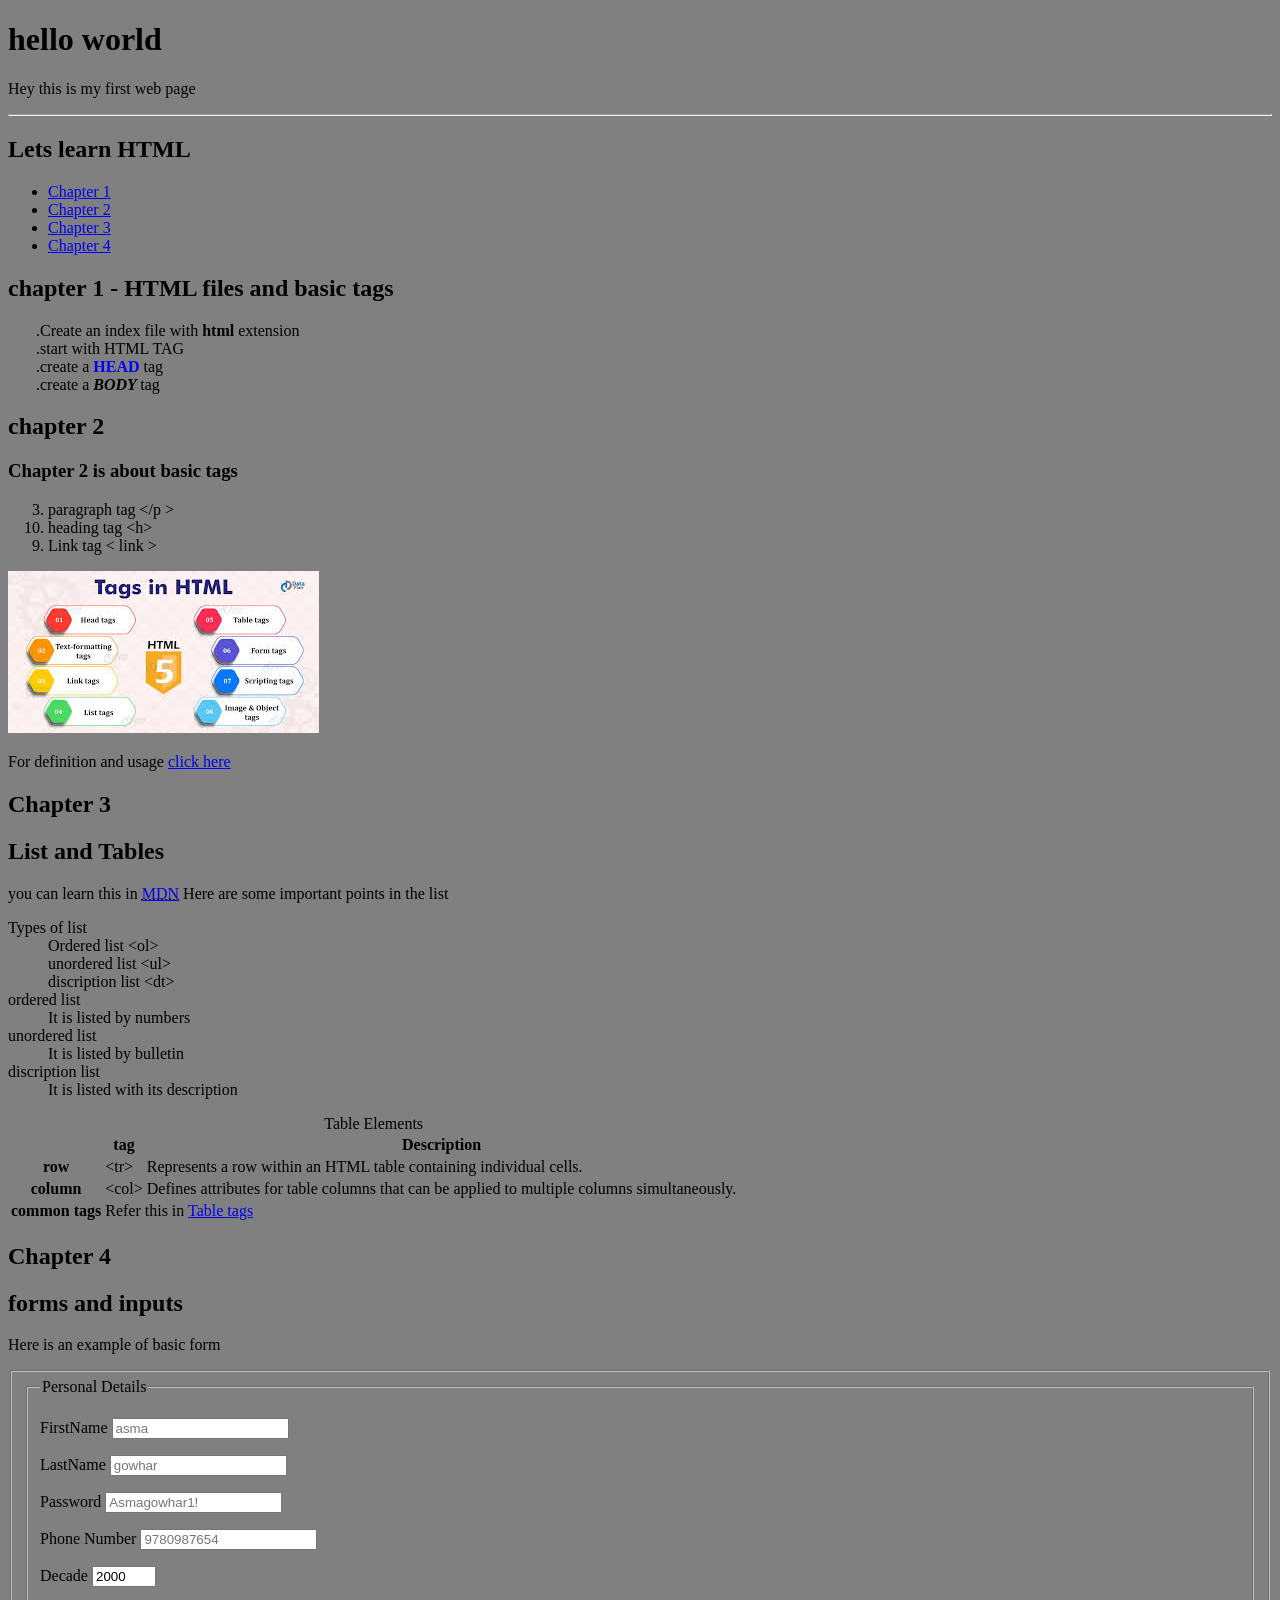
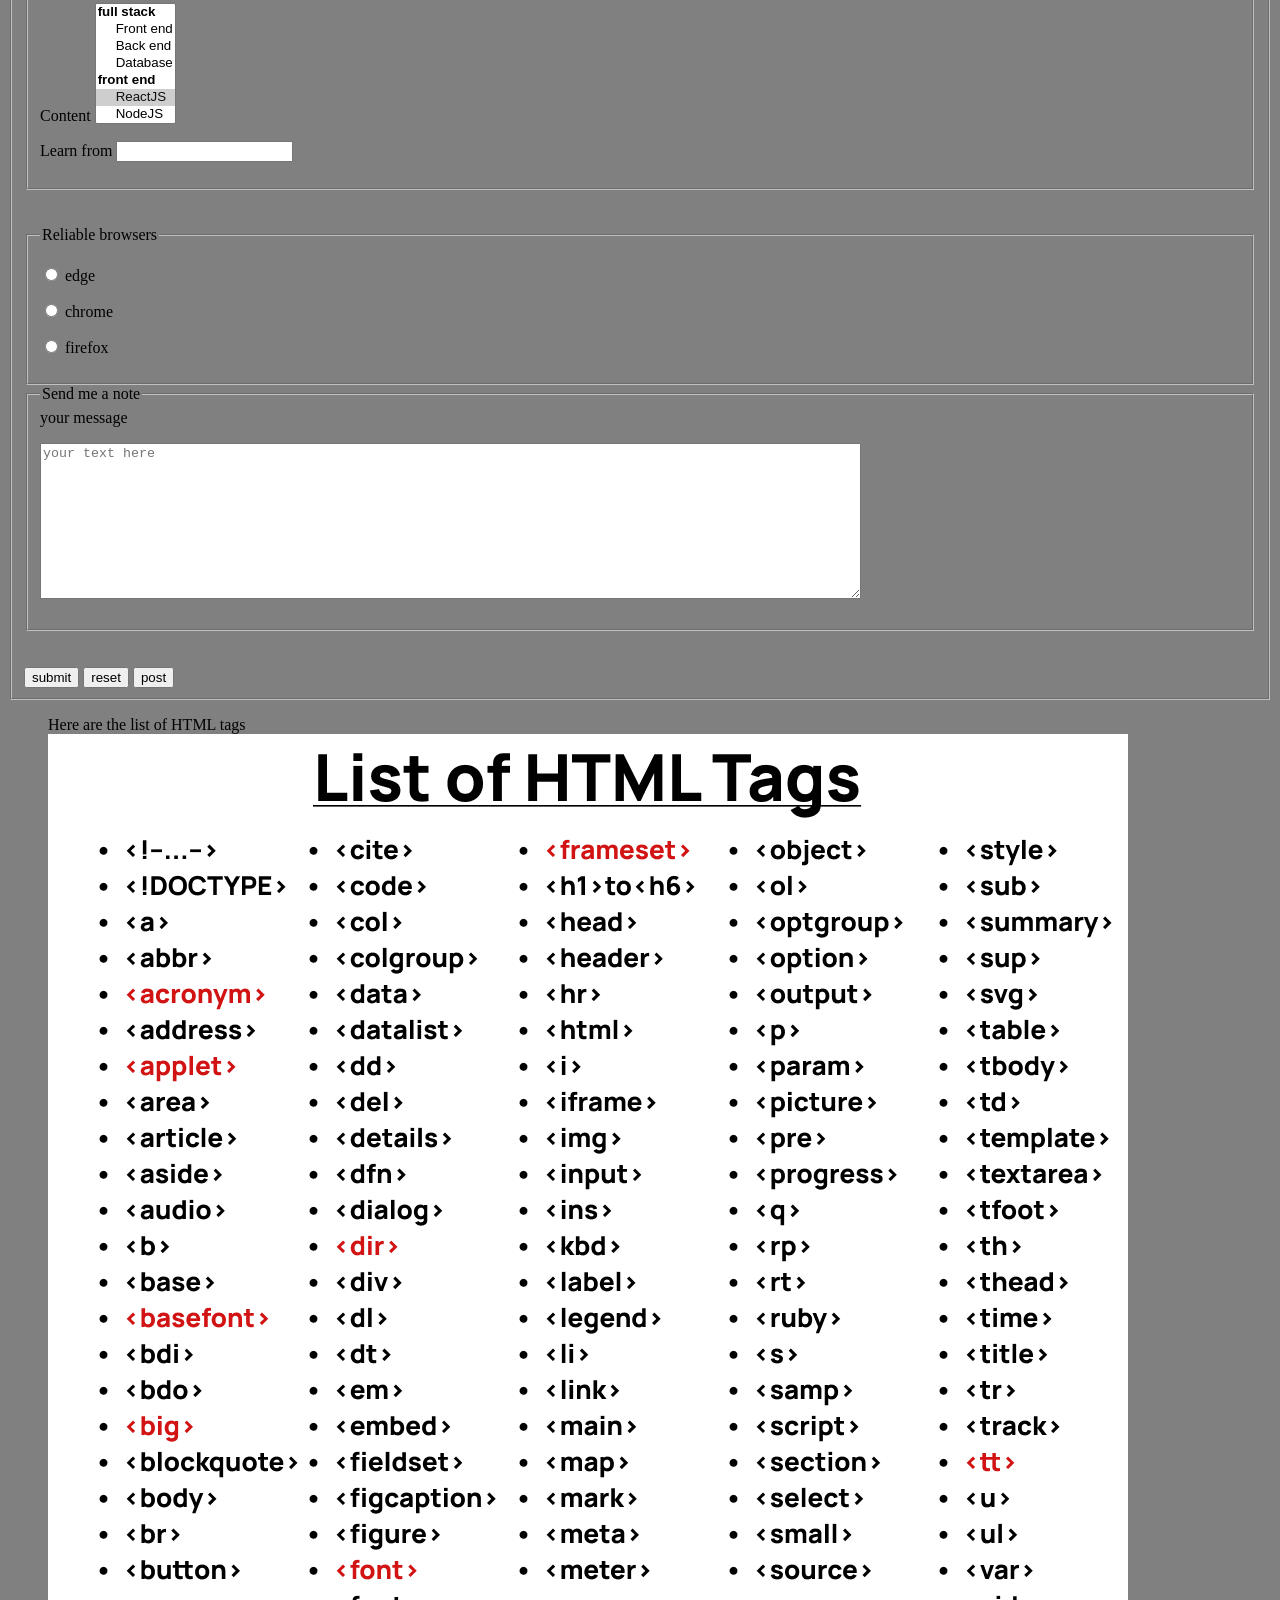
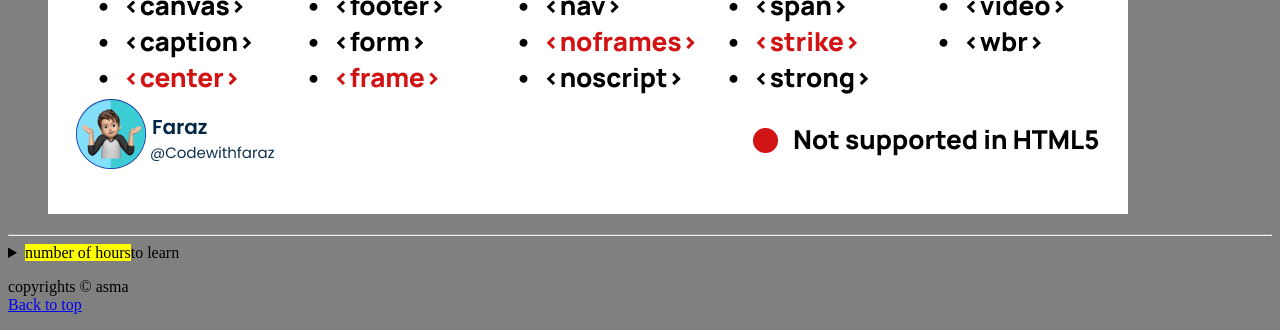
<file: index.html>
<!DOCTYPE html>
<html lang="en">
    <head> 
        <meta charset="UTF-8">
        <meta name="author"  content="asmas">
        <meta name="description" content="subsribe to this">
        <title> My Webpage</title>
        <link rel="icon" href="logo.png" type="image/png">
        <link rel="stylesheet" href="main.css" type="text/css">
    </head>
    <body >
        <header><!--semantic element to make code understand and beauty format for others-->
            <h1>hello world</h1> 
             <p> Hey this is my first web page </p> <hr>    
             <h2>Lets learn HTML</h2> 
                 <nav> <!--navigation to navigate within the page on clicking the link-->
                    <ul>
                         <li><a href="#ch1">Chapter 1</a></li>
                         <li><a href="#ch2">Chapter 2</a></li>
                         <li><a href="#ch3">Chapter 3</a></li>
                         <li><a href="#ch4">Chapter 4</a></li>
                     </ul>
                </nav>
         </header>
        <main>
             <section id="ch1">
                 <h2> chapter 1 - HTML files and basic tags</h2> 
                    <p> 
                       &nbsp;&nbsp;&nbsp;&nbsp;&nbsp;&nbsp; .Create an index file with <strong>html</strong> extension<br> 
                        &nbsp;&nbsp;&nbsp;&nbsp;&nbsp;&nbsp; .start with HTML TAG<br>
                        &nbsp;&nbsp;&nbsp;&nbsp;&nbsp;&nbsp; .create a <span style="color: blue"> <strong> HEAD </strong> </span> tag <br> 
                        &nbsp;&nbsp;&nbsp;&nbsp;&nbsp;&nbsp; .create a <em><strong> BODY </strong></em>  tag 
                    </p>    
             </section>
             <section id="ch2">
                  <h2> chapter 2</h2> 
                 <h3>Chapter 2 is about basic tags</h3>
       
                    <ol start="3" reversed><!--listed from 3 in reverse order this can be performed only in ol not in ul-->
                        <li>paragraph tag &lt;/p &gt;</li>
                         <li value="10">heading tag &lt;h&gt;</li> 
                         <li>Link tag &lt; link &gt;</li> 
                     </ol> 
                     <img src="images/tags.jpg" alt="Basic HTML TAGS" width="311" height="162" loading="lazy"><!--lazy loading must be given because only when scrolling 
                      a webpage the image must be loaded if loading not given then the page tries to load all the images initially which leads to 
                      slowness of the website-->
                     <p>For definition and usage <a href="abouttags.html">click here</a></p>
                     <!--this is comment line-->  
              </section>
            <article id="ch3">
                <h2>Chapter 3</h2>
                <section>
                <h2> List and Tables</h2> 
                <!--a reference of link so that it will direct to different webpage that is hosted on internet-->
                <p> you can learn this in <abbr title="Mozilla Developer Network"><a href="https://developer.mozilla.org">MDN</a></abbr><!--while placing the cursor in MDN the abbreviation is shown thats the use of abbr tag-->
                Here are some important points in the list
            </p> 
              
                 <!--discription list(dl),discription term(dt),description definition(dd)-->
                 <dl> 
                     <dt>Types of list </dt>
                     <dd>Ordered list &lt;ol&gt;</dd>
                     <dd>unordered list &lt;ul&gt;</dd>
                     <dd>discription list &lt;dt&gt;</dd>
                     <dt>ordered list</dt>
                     <dd>It is listed by numbers</dd>
                     <dt>unordered list</dt>
                     <dd>It is listed by bulletin</dd>
                     <dt>discription list</dt>
                     <dd>It is listed with its description</dd>
                </dl>
             </section>
                <table>
                    <caption>Table Elements</caption>
                    <thead>
                        <tr>
                            <th>&nbsp;</th>
                            <th scope="col">tag</th>
                            <th scope="col">Description</th>
                        </tr>
                    </thead>
                    <tbody>
                        <tr>
                             <th scope="row">row</th>
                             <td> &lt;tr&gt; </td>
                             <td>Represents a row within an HTML table containing individual cells.</td>
                        </tr>
                        <tr>
                            <th scope="row">column</th>
                            <td> &lt;col&gt; </td>
                            <td>Defines attributes for table columns that can be applied to multiple columns simultaneously.</td>
                       </tr>
                    </tbody>
                    <tfoot>
                    <tr>
                        <th scope="row">common tags</th>
                        <td colspan="2"> Refer this in <a href="https://www.w3schools.com/Tags/tag_table.asp">Table tags</a> </td>
                       </tr>
                    </tfoot>
                </table> 
            </article>
            <article id="ch4">
                <h2>Chapter 4</h2>
                <h2>forms and inputs</h2>
                <p>Here is an example of basic form </p>
                <!--below are a method where the inputs are entered-->
                <form action="https://httpbin.org/get" method="get">
                <fieldset><!--a semantic for forms also this element is used to construct a form structure-->
                 <fieldset>
                    <legend>Personal Details</legend><!--this element is used to gove title for a form-->
                    <p>
                         <label for="FirstName">FirstName</label>
                         <input type="text" name="FirstName" id="FirstName" placeholder="asma" autocomplete="on" required>
                    </p>
                     <p>
                         <label for="LastName">LastName</label>
                         <input type="text" name="LastName" id="LastName" placeholder="gowhar" autocomplete="on" required>
                    </p>
                    <p>
                        <label for="pwd">Password</label>
                        <input type="password" name="pwd" id="pwd" placeholder="Asmagowhar1!" required>
                    </p>
                    <p>
                        <label for="phone">Phone Number</label>
                        <input type="tel" name="phone" id="phone" placeholder="9780987654" required pattern="[0-9]{3}[0-9]{3}[0-9]{4}">
                    </p>
                    <p>
                        <label for="dec">Decade</label>
                        <input type="number" name="dec" id="dec" min="1990" max="2025" step="10" value="2000"><!--when increasing
                        and decresing the decade input in output window it should decrease/increase the years by 10 thats why
                        the step attribute used. by using value attribute the deacde is set to 2000 by default-->
                    </p>
                     <p><!--below are a method where inputs are selected from options-->
                        <label for="content">Content</label>
                        <select name="content" id="content" multiple size="7"><!--multiple attribute used for choosing multiple options
                            and size is the number of options displayed while choosing here 7 options are displayed-->
                            <optgroup label="full stack">
                                 <option value="front end">Front end</option>
                                 <option value="Back end">Back end</option>
                                 <option value="Database">Database</option>
                            </optgroup>
                            <optgroup label="front end">
                                 <option value="React" selected>ReactJS</option><!--selected attribute is used bcz by default 
                                 this reactJS option is selected-->
                                 <option value="Node">NodeJS</option>
                            </optgroup>
                            <optgroup label="backend">
                                <option value="Java">Java</option>
                                <option value="PHP">PHP</option>
                            </optgroup>
                        </select>
                    </p>
                    <p><!--below are method where inputs are entered from the given options-->
                        <label for="learn">Learn from</label>
                        <input type="text" name="learn" id="learn" list="website-list">
                        <datalist id="website-list">
                            <option value="w3c">
                            <option value="MDN" selected>
                            <option value="Geeks For Geeks"> 
                        </datalist>
                    </p>
                 </fieldset>
                <br><br>
                  <fieldset>
                    <legend>Reliable browsers</legend>
                    <p>
                        <input type="radio" name="browsers" id="edge" value="edge"><!--radio button type used to choose any 1 option
                        if you want to choose more than 1 option then use checkbox-->
                        <label for="edge">edge</label>
                    </p>
                    <p>                        
                        <input type="radio" name="browsers" id="chrome" value="chrome">
                        <label for="chrome">chrome</label>
                    </p>
                    <p>                        
                        <input type="radio" name="browsers" id="firefox" value="firefox">
                        <label for="firefox">firefox</label>
                    </p>
                  </fieldset>
                  <fieldset>
                    <legend>Send me a note</legend>                   
                     <label for="message">your message</label>
                    <p>
                        <textarea name="message" id="message" placeholder="your text here" rows="10" cols="100"></textarea>
                    </p>
                  </fieldset>
                  <br><br>
                  <button type="submit">submit</button>
                  <button type="reset">reset</button>
                  <button type="submit" formaction="https://httpbin.org/post" formmethod="post">post</button><!--insted of using 
                  get method (see in form tag declaration)post can be used to avoid clumsy storage of data in get method-->
                </fieldset>
                </form>
            </article>
             <figure><!--the contents of this tag is displayed after some space-->
                 <figcaption>Here are the list of HTML tags</figcaption>
                  <img src="images/list_of_tags.png" alt="list of tags" width="1080" height="1080" loading="lazy">
             </figure>
                 <hr> 
             <aside>
                <details>
                    <summary><mark>number of hours</mark>to learn</summary>
                    <p><time datetime="PT8H">8 hours</time></p>

                </details>
             </aside>
         </main>
         <footer>
              <p>
                copyrights &copy; asma<br>
                <a href="#">Back to top</a><!--only # is enough to reach the top of the page-->
             </p>
        </footer>
    </body>
       

</html>
</file>
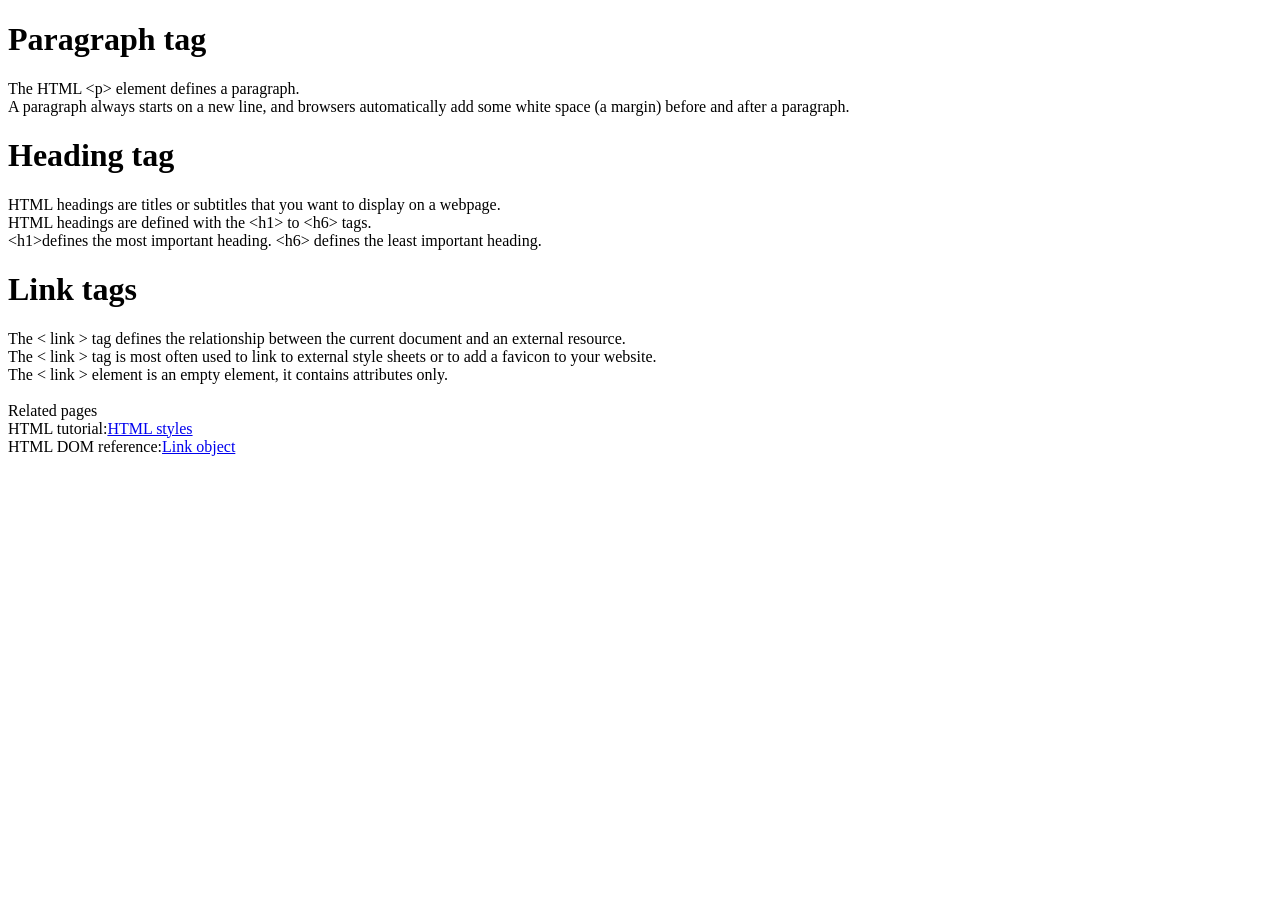
<file: abouttags.html>
<!DOCTYPE html>
<html lang="en">
    <head>
        <meta charset="UTF-8">
        <title>HTML tags</title>
    </head>
    <body>
        <h1>Paragraph tag</h1>
        <p>The HTML &lt;p&gt; element defines a paragraph.<br>A paragraph always starts on a new line, and browsers automatically add some white space (a margin) before and after a paragraph.</p>
        <h1>Heading tag</h1>
        <p>HTML headings are titles or subtitles that you want to display on a webpage.<br>HTML headings are defined with the &lt;h1&gt; to &lt;h6&gt; tags.<br>&lt;h1&gt;defines the most important heading. &lt;h6&gt; defines the least important heading.</p>
        <h1>Link tags</h1>
        <p>The  &lt; link &gt; tag defines the relationship between the current document and an external resource.<br>The  &lt; link &gt; tag is most often used to link to external style sheets or to add a favicon to your website.<br>The  &lt; link &gt; element is an empty element, it contains attributes only.<br>
            <br>
            Related pages<br>
            HTML tutorial:<a href="https://www.w3schools.com/html/html_css.asp">HTML styles</a><br>
            HTML DOM reference:<a href="https://www.w3schools.com/jsref/dom_obj_link.asp">Link object</a>
        </p>
    </body>
</html>
</file>
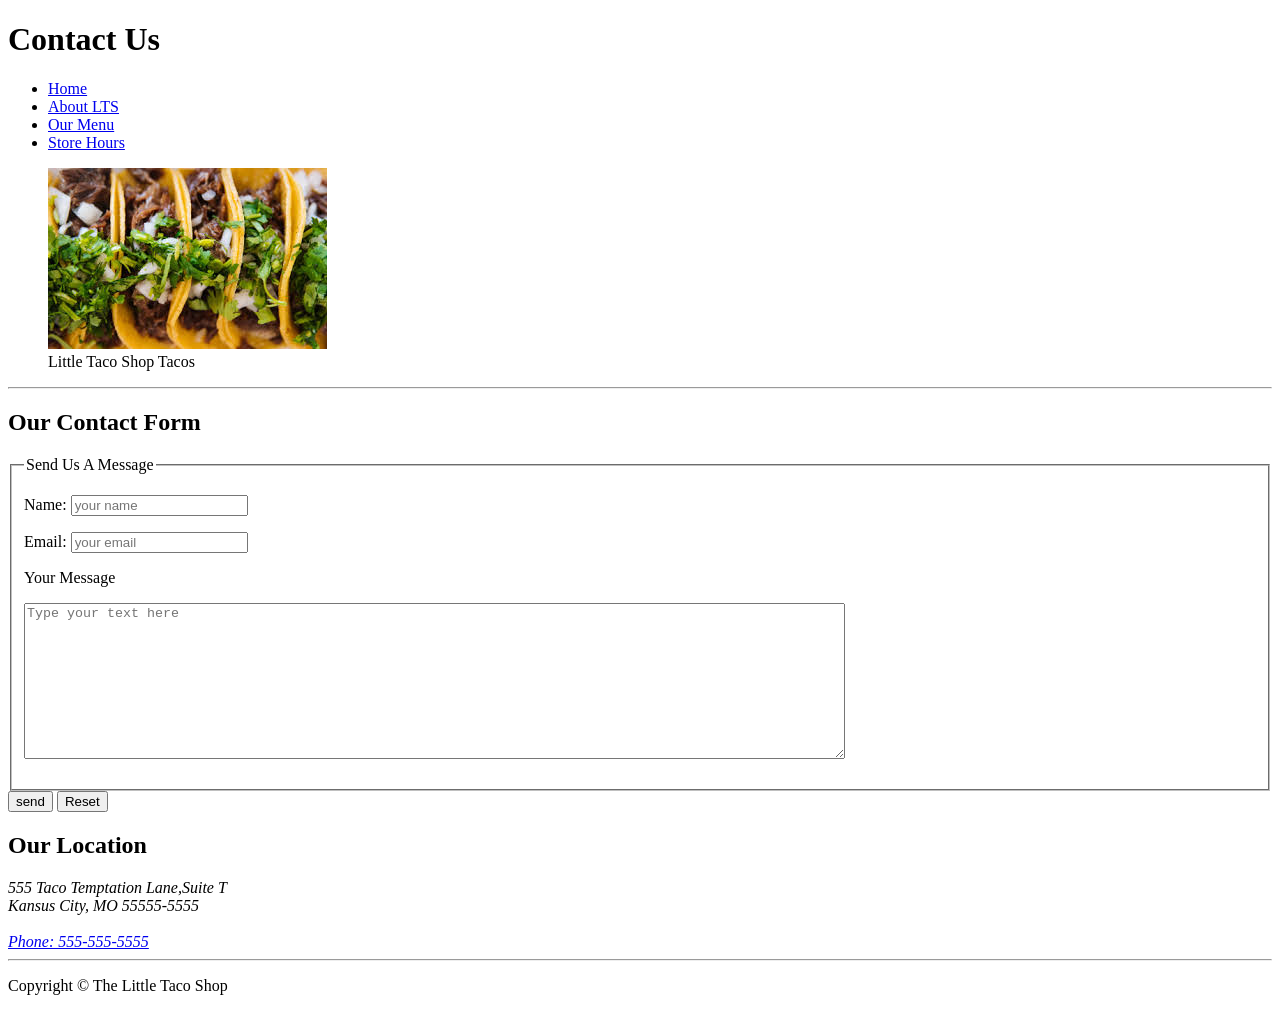
<file: contact_us.html>
<!DOCTYPE html>
<html lang="en">
    <head>
        <meta charset="UTF-8">
        <meta name="author" content="asmas">
        <title>Contact Page</title>
        <link rel="icon" href="html logo.png" type="image">
    </head>
    <body>
        <header>
            <h1>Contact Us</h1>
            <nav>
                <ul>
                    <li><a href="project1.html">Home</a></li>
                    <li><a href="project1.html">About LTS</a></li>
                    <li><a href="project1.html">Our Menu</a></li>
                    <li><a href="store_hours.html">Store Hours</a></li>
                </ul>
            </nav>
            <figure>
                <img src="images/taco_shop_tacos.jpg" alt="Little Taco Shop Tacos" width="279" height="181" loading="lazy">
                <figcaption>Little Taco Shop Tacos</figcaption>
            </figure>                     
        </header>
        <hr>
        <main>
            <h2>Our Contact Form</h2>
            <form >
                <fieldset>
                    <legend>Send Us A Message</legend>
                   <p>
                        <label for="name">Name:</label>
                        <input type="text" name="name" id="name" placeholder="your name">
                    </p>
                    <p>
                        <label for="email">Email:</label>
                        <input type="email" name="email" id="email" placeholder="your email">
                    </p>
                    <label for="given_message">Your Message</label>
                    <p>
                        <textarea name="given_message" id="given_message" placeholder="Type your text here" rows="10" cols="100"></textarea>
                    </p>
                </fieldset>
                <button type="submit" formaction="https://httpbin.org/post" formmethod="post">send</button>
                <button type="reset">Reset</button>
            </form>         
        </main>
        <footer>
            <h2>Our Location</h2>
            <address>555 Taco Temptation Lane,Suite T <br> Kansus City, MO 55555-5555 <br><br> <a href="tel:555-555-5555">Phone: 555-555-5555</a></address>
            <hr>
            <p>Copyright &copy; The Little Taco Shop</p>
        </footer>
    </body>
</html>
</file>
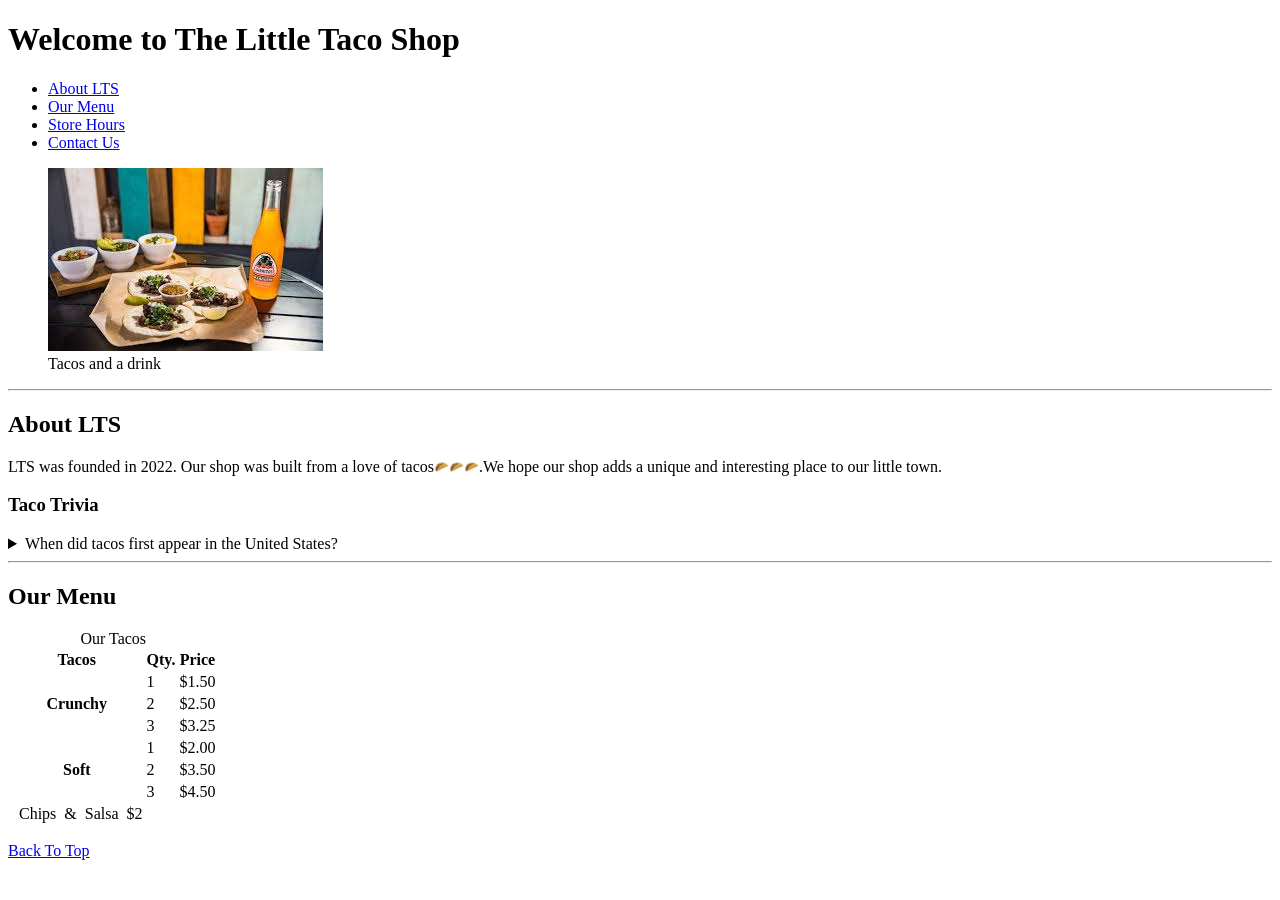
<file: project1.html>
<!DOCTYPE html>
<html lang="en">
    <head>
        <meta charset="UTF-8">
        <meta name="author" content="asmas">
        <title>Taco shop</title>
        <link rel="icon" href="html logo.png" type="image.png">
    </head>
    <body>
        <header>
            <h1>Welcome to The Little Taco Shop</h1>
            <nav>
                <ul>
                    <li><a href="#about LTS">About LTS</a></li>
                    <li><a href="#our menu">Our Menu</a></li>
                    <li><a href="store_hours.html">Store Hours</a></li>
                    <li><a href="contact_us.html">Contact Us</a></li>
                </ul>
            </nav>
               <figure>
                <img src="images/tacos.jpg" alt="Tacos and a drink" width="275" height="183" loading="lazy">
                <figcaption>Tacos and a drink</figcaption>
            </figure> 
             <hr>
        </header>
        <main>
            <article>
                <section id="about LTS">
                    <h2>About LTS</h2>
                    <p>
                        LTS was founded in 2022. Our shop was built from a love of tacos<img src="images/1 taco.jpg" width="15"  
                        height="10"><img src="images/1 taco.jpg" width="15" height="10"><img src="images/1 taco.jpg" width="15" height="10">.We hope our shop adds a unique and interesting place to our little town.
                    </p>
                    <h3>Taco Trivia</h3>
                    <aside>
                        <details>
                            <summary>When did tacos first appear in the United States?</summary>
                            <p>Jeffrey M.Pilcher, taco historian and professor of history at the university oh Minnesota, says the earliest mention of tacos in the United States are in a newspaper from 1905.(Source:<a href="https://www.smithsonianmag.com/arts-culture/where-did-the-taco-come-from-81228162/">Smithsonian Magazine.</a> )</p>
                        </details>
                    </aside>
                </section>
            <hr>
                <section id="our menu">
                    <h2>Our Menu</h2>
                    <table>
                        <thead>
                            <caption>Our Tacos</caption>
                            <tr>
                                <th scope="col">Tacos</th>
                                <th scope="col">Qty.</th>
                                <th scope="col">Price</th>
                            </tr>
                        </thead>
                        <tbody>
                            <tr>
                                <th scope="row" rowspan="3">Crunchy</th>
                                <td>1</td>
                                <td>$1.50</td>
                            </tr>
                            <tr>
                                <td>2</td>
                                <td>$2.50</td>
                            </tr>
                            <tr>
                                <td>3</td>
                                <td>$3.25</td>
                            </tr>
                            <tr>
                                <th scope="row" rowspan="3">Soft</th>
                                <td>1</td>
                                <td>$2.00</td>
                            </tr>
                            <tr>
                                <td>2</td>
                                <td>$3.50</td>
                            </tr>
                            <tr>
                                <td>3</td>
                                <td>$4.50</td>
                            </tr>
                        </tbody>
                        <tfoot>
                            <tr>
                                <td rowspan="3">&nbsp;&nbsp;Chips &nbsp;& &nbsp;Salsa &nbsp;$2</td>
                            </tr>
                        </tfoot>
                    </table>
                </section>
            </article>
        </main>
        <footer>
            <P><a href="#">Back To Top</a></P>
        </footer>
        

    </body>
</html>
</file>
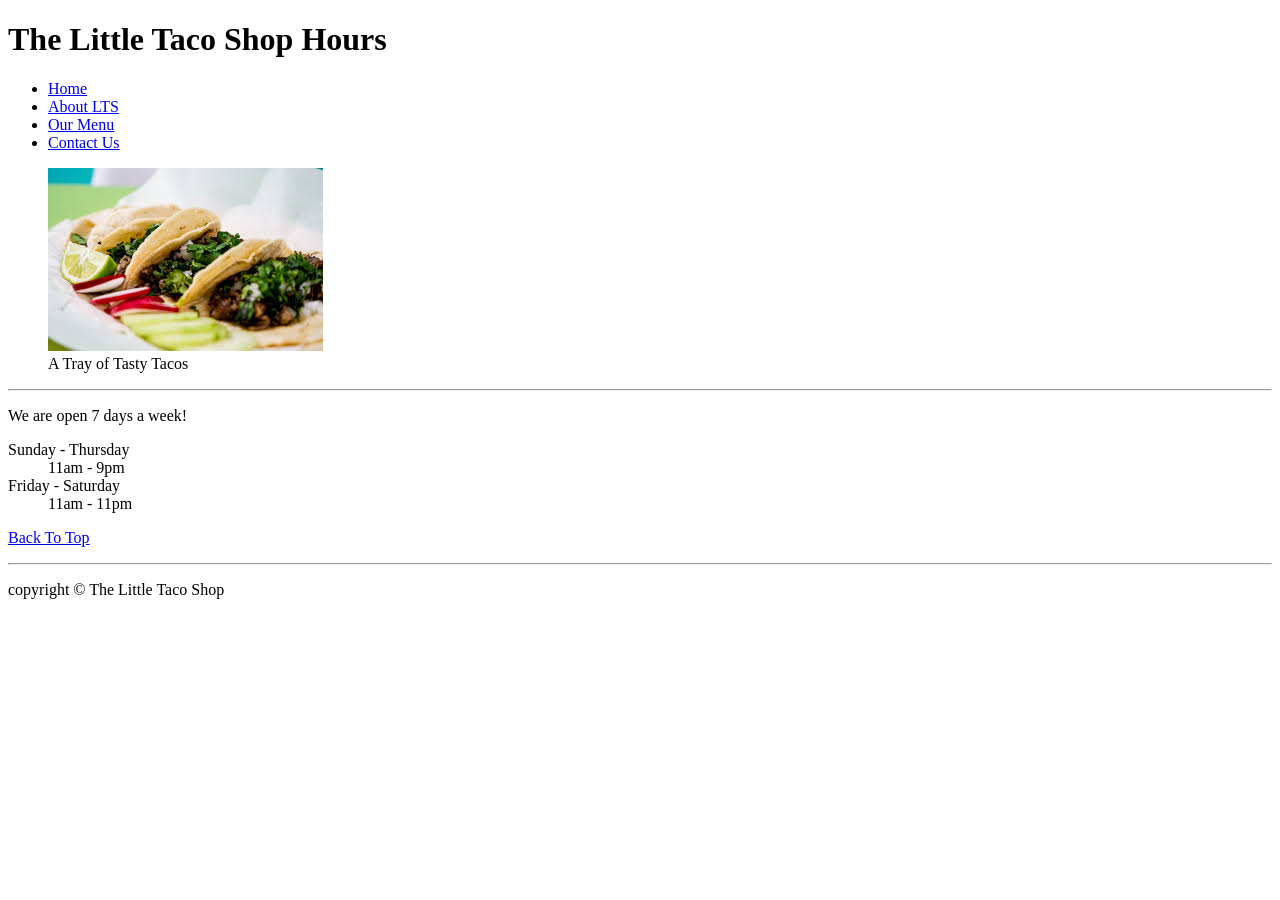
<file: store_hours.html>
<!DOCTYPE html>
<html lang="en">
    <head>
        <meta charset="UTF-8">
        <meta name="author" content="asmas">
        <link rel="icon" href="html logo.png" type="image">
        <title>Store Hours</title>
    </head>
    <body>
        <header>
            <h1>The Little Taco Shop Hours</h1>
            <nav>
                <ul>
                    <li><a href="project1.html">Home</a></li>
                    <li><a href="project1.html">About LTS</a></li>
                    <li><a href="project1.html">Our Menu</a></li>
                    <li><a href="contact_us.html">Contact Us</a></li>
                </ul>
            </nav>
             <figure>
                <img src="images/tray_of_tachos.jpg" alt="A Tray of Tasty Tacos" width="275" height="183" loading="lazy">
                <figcaption>A Tray of Tasty Tacos</figcaption>
            </figure>    
        </header>
        <hr>
        <main>
            <p>We are open 7 days a week!</p>
            <dl>
                <dt>Sunday - Thursday</dt>
                <dd><time datetime="11:00">11am - </time><time datetime="09:00">9pm</time></dd>
                <dt>Friday - Saturday</dt>
                <dd><time datetime="11:00">11am - </time><time datetime="11:00">11pm</time></dd>
            </dl>
        </main>
        <footer>
            <p><a href="#">Back To Top</a></p>
            <hr>
            <P>copyright &copy; The Little Taco Shop</P>
        </footer>
    </body>
</html>
</file>
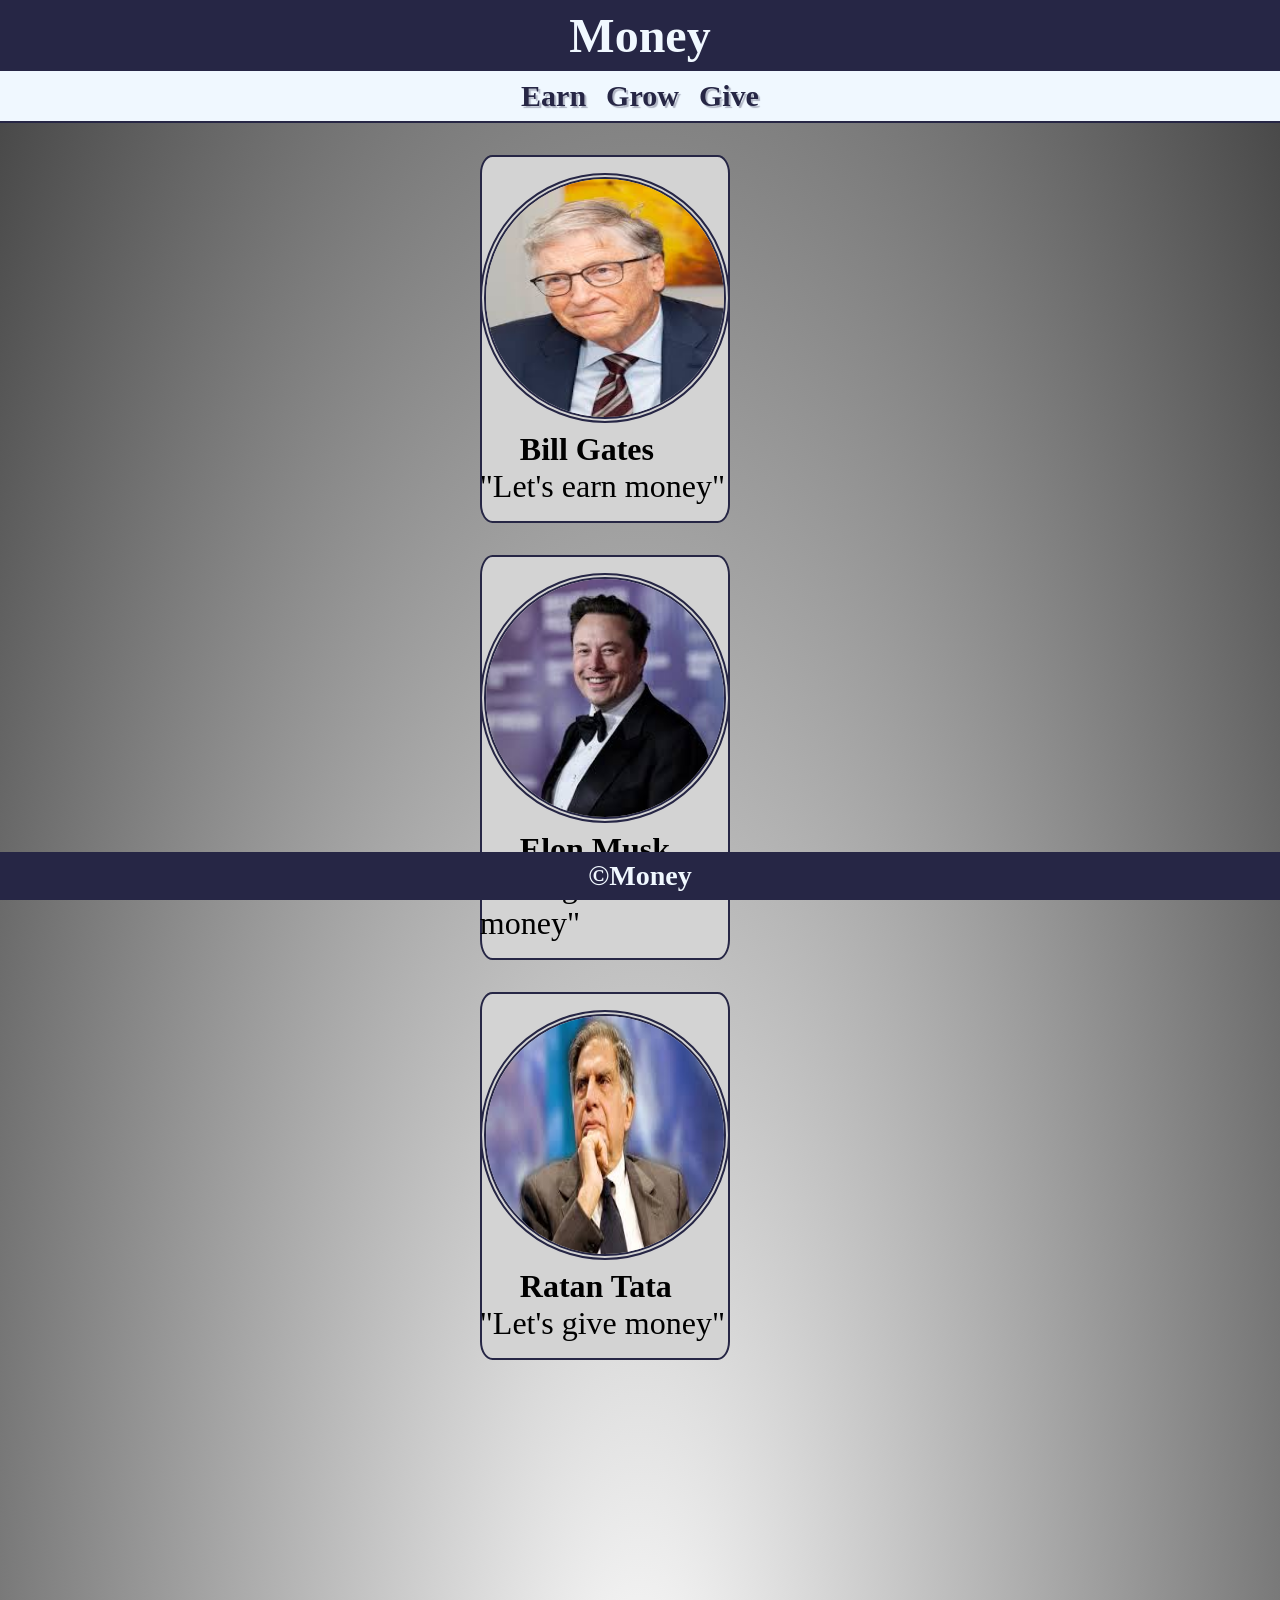
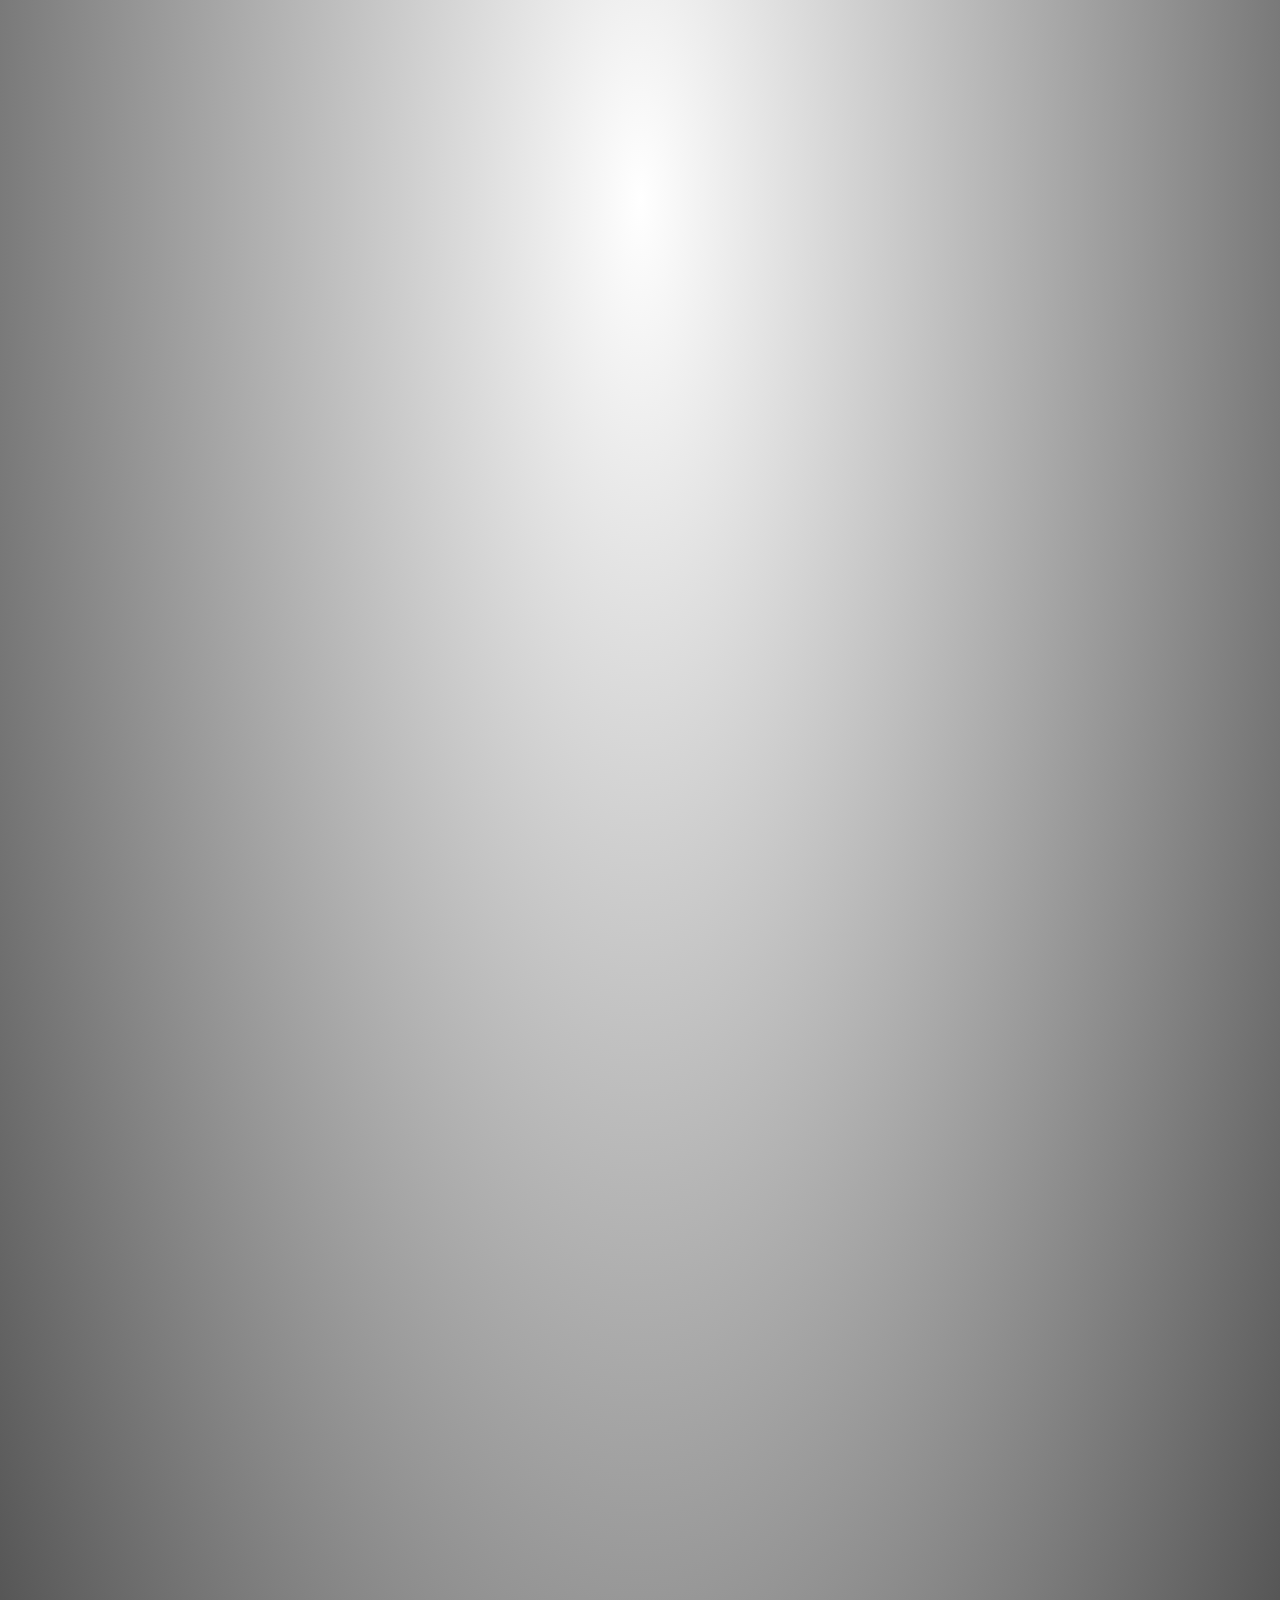
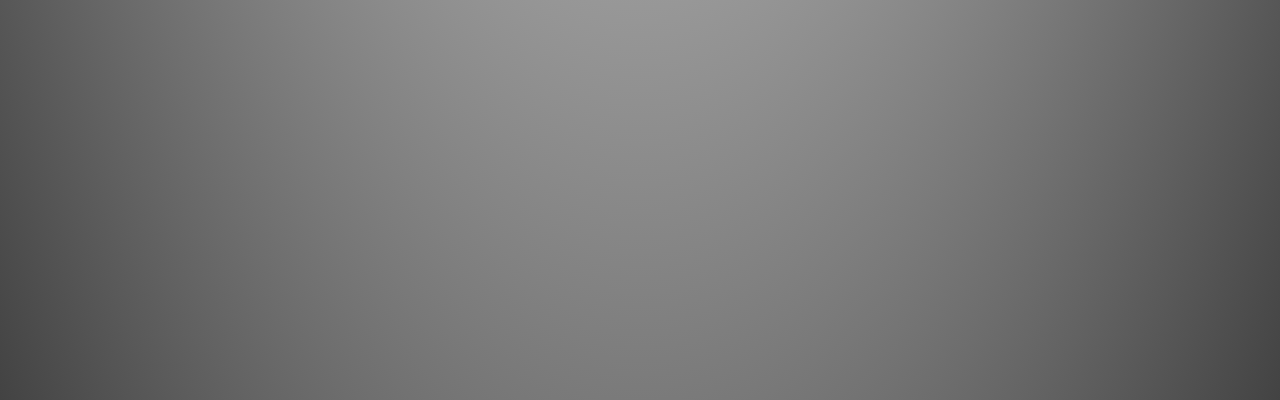
<file: learn_CSS/card_project/cards.html>
<!DOCTYPE html>
<html lang="en">
<head>
    <meta charset="UTF-8">
    <meta name="viewport" content="width=device-width, initial-scale=1.0">
    <title>Card project</title>
    <link rel="stylesheet" href="cards.css">
</head>
<body>
    <h1>Money</h1>
    <header>
        <ul>
            <li><a href="#earn">Earn</a></li>
            <li><a href="#grow">Grow</a></li>
            <li><a href="#give">Give</a></li>
        </ul>
    </header>
    <main>
        <article id="earn" class="disp">
            <figure >
                <img src="../CSS/images1/bill_gates.jpg" alt="bill gates" width="250" height="250">
                <figcaption >Bill Gates</figcaption>
            </figure>
            <p>&quot;Let's earn money&quot;</p>
     
        </article>
        <article id="grow" class="disp">
            <figure  >
                <img src="../CSS/images1/elon.jpg" alt="elon musk" width="250" height="250">
                <figcaption class="wrapp">Elon Musk</figcaption>
            </figure>
            <p>&quot;Let's grow money&quot;</p>
        
        </article>
        <article id="give"  class="disp">
            <figure  >
                <img src="../CSS/images1/ratan.jpg" alt="ratan tata" width="250" height="250">
                <figcaption >Ratan Tata</figcaption>
            </figure>
            <p>&quot;Let's give money&quot;</p>
       
        </article>
    </main>
    <footer>
        <h3>&copy;Money</h3>
    </footer>
</body>
</html>
</file>
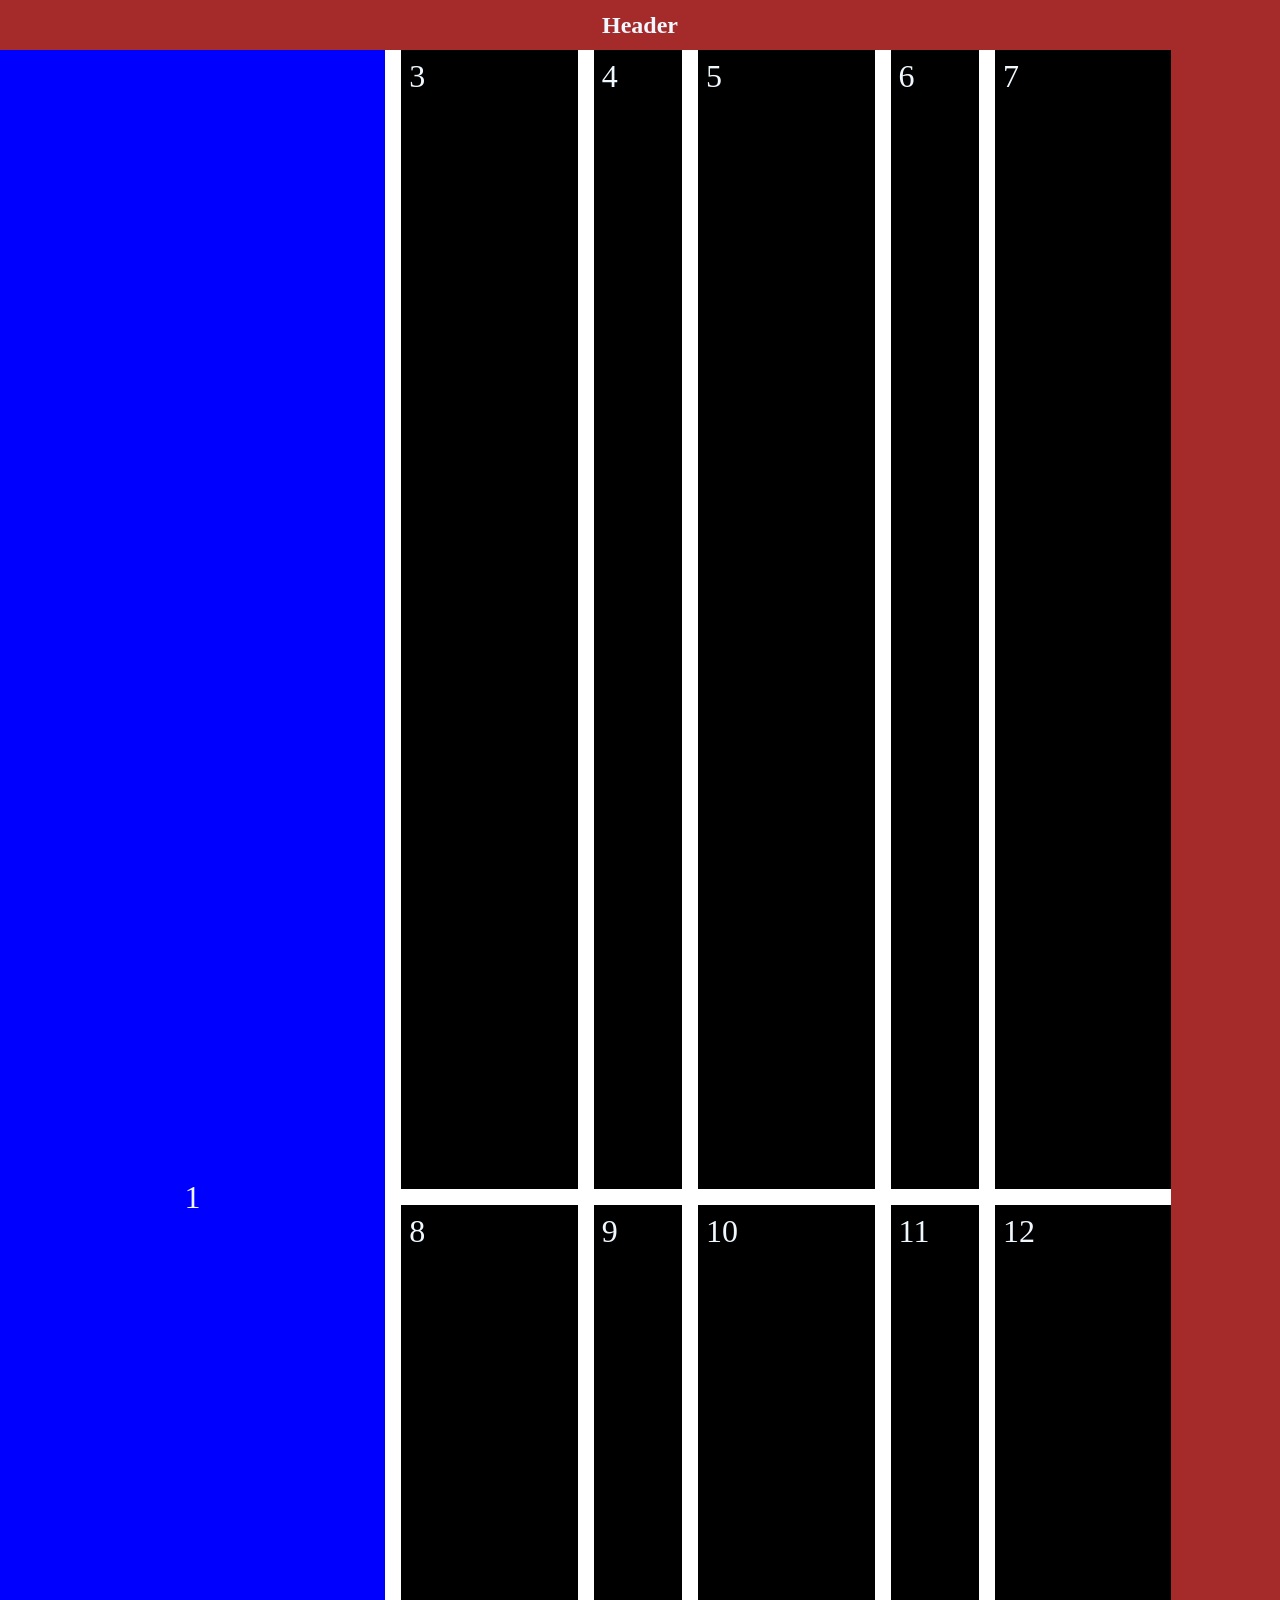
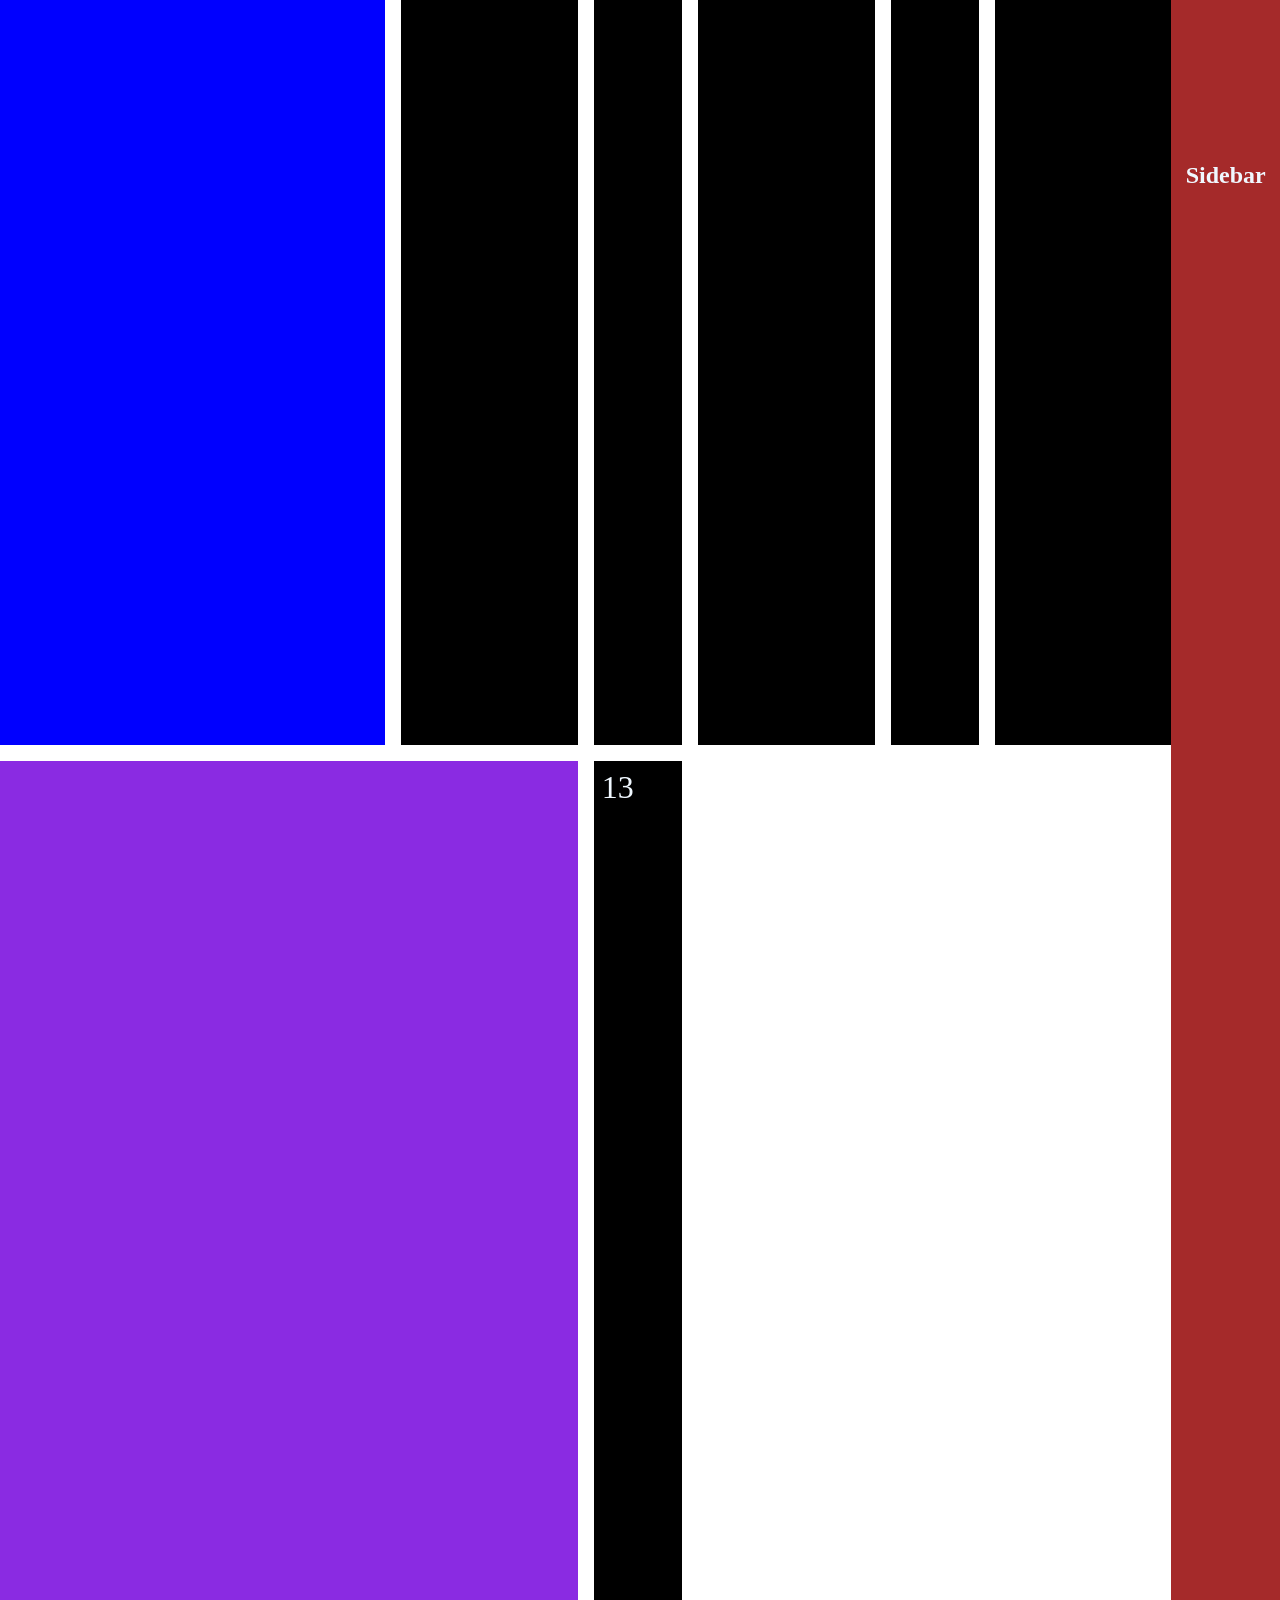
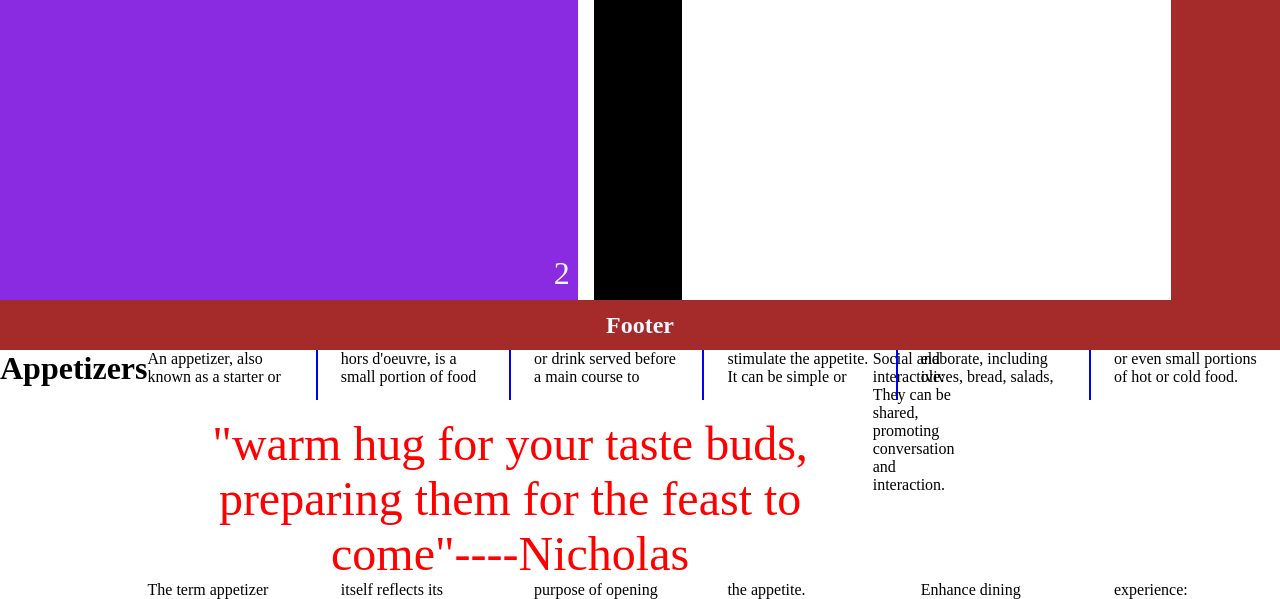
<file: learn_CSS/miniproject/appetizers.html>
<!DOCTYPE html>
<html lang="en">
<head>
    <meta charset="UTF-8">
    <meta name="viewport" content="width=device-width, initial-scale=1.0">
    <title>Document</title>
    <link rel="stylesheet" href="appetizers.css">
</head>
<body>
    <header class="header el"> 
        <h2>Header</h2>
    </header>
   
    <h1>Appetizers</h1>
    <section class="appetizer">
    <p>An appetizer, also known as a starter or hors d'oeuvre, is a small portion of food or drink served before a main course to stimulate the appetite. It can be simple or elaborate, including olives, bread, salads, or even small portions of hot or cold food.</p>
    <p> Appetizers are a common feature in many cultures and are used to set the tone for the meal and enhance the dining experience.Appetizers have been part of culinary traditions for centuries in many cultures.</p>
    <h2>Here's a more detailed look at appetizers:</h2>
    <p>Stimulate appetite: Appetizers are designed to whet your appetite and prepare you for the main course. </p>
    <p>Pace the meal: They provide a small amount of food to eat while waiting for the main courses, allowing the kitchen to prepare them. </p>
    <p>Caprese salad bites, crispy calamari, spiced chicken satay skewers.</p>
    <p class="quote">&#34;warm hug for your taste buds, preparing them for the feast to come&#34;<span class="wrapping">----Nicholas</span></p>
    <p>The term appetizer itself reflects its purpose of opening the appetite. </p>
    <p>Enhance dining experience: Appetizers can showcase a chef's creativity and the restaurant's style. </p>
    </section>
    <p>Social and interactive: They can be shared, promoting conversation and interaction. </p><!--
    <section >
        <div class="outer-container">
            <div class="inner-container">
                <div class="box absolute">
                    <p>Absolute position</p>
                </div>
                <div class="box relative">
                    <p>Relative position</p>
                </div>
                <div class="box fixed">
                    <p>Fixed position</p>
                </div>
                <div class="box sticky">
                    <p>Sticky position</p>
                </div>
                
            </div>

        </div>
    </section>
    <section >
        <div class="abc">
            <div class="abc1">1</div>
           <div class="abc1">2</div>
            <div class="abc1">3</div>
            <div class="abc1">4</div>
            <div class="abc1">5</div>
            <div class="abc1">6</div>
            <div class="abc1">7</div>
        </div>
    </section>-->
    
        <main class="grid_container">
            <div class="grid">1</div>
           <div class="grid">2</div>
            <div class="grid">3</div>
            <div class="grid">4</div>
            <div class="grid">5</div>
            <div class="grid">6</div>
            <div class="grid">7</div>
            <div class="grid">8</div>
            <div class="grid">9</div>
            <div class="grid">10</div>
            <div class="grid">11</div>
            <div class="grid">12</div>
            <div class="grid">13</div>
        </main>
    
    <aside class="sidebar el">
        <h2>Sidebar</h2>
    </aside>
      <footer class="footer el">
        <h2>Footer</h2>
     </footer>
    
   

</body>
</html>
</file>
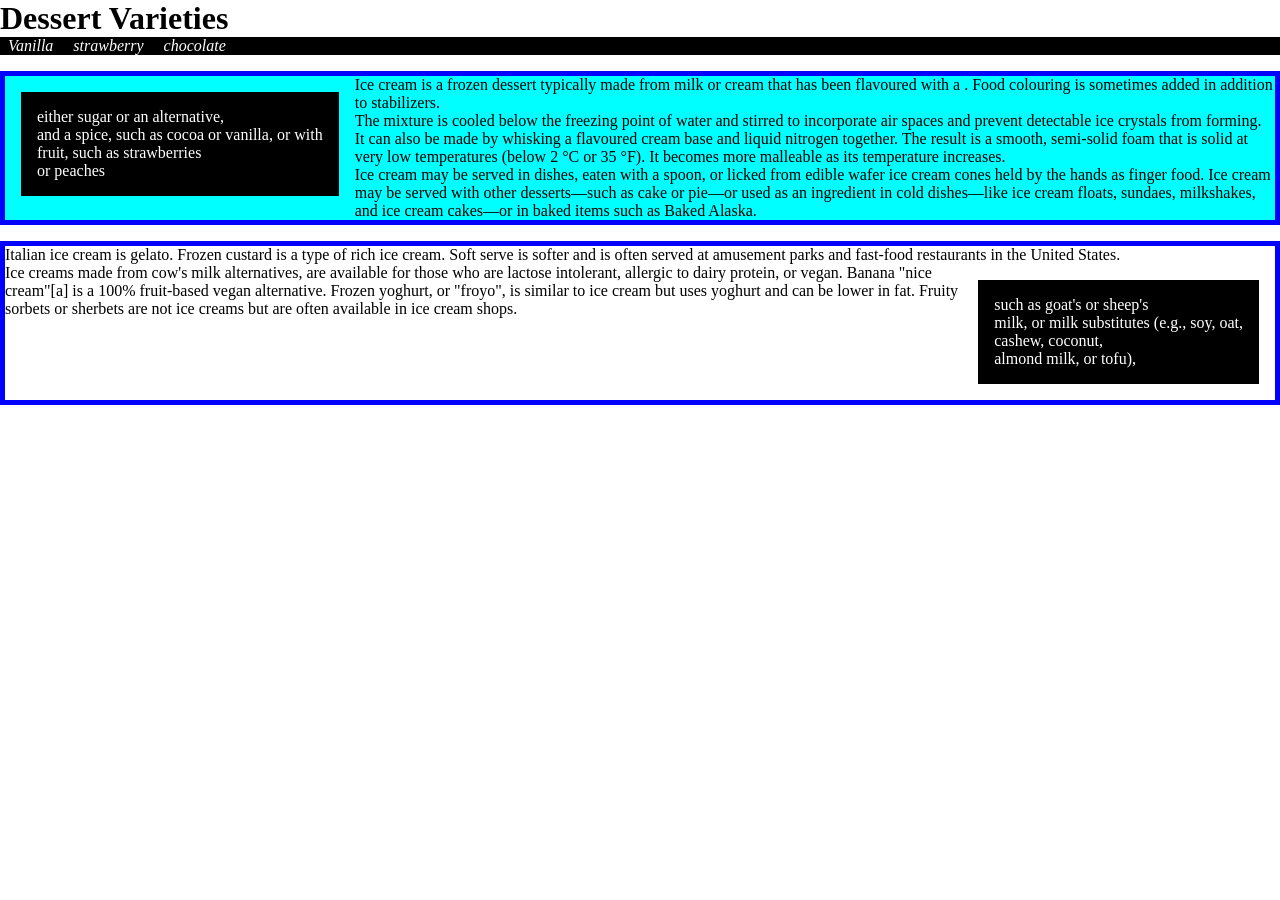
<file: learn_CSS/miniproject/desserts.html>
<!DOCTYPE html>
<html lang="en">
<head>
    <meta charset="UTF-8">
    <meta name="viewport" content="width=device-width, initial-scale=1.0">
    <title>Desserts</title>
    <link rel="stylesheet" href="desserts.css">
</head>
<body>
    <h1>Dessert Varieties</h1>
    <nav>
        <ul>
            <li> <a href="vannila">Vanilla</a></li>
            <li> <a href="strawberry">strawberry</a></li>
            <li> <a href="chocolate">chocolate</a></li>
        </ul>
    </nav>
    <section class="sec1">
    <p>Ice cream is a frozen dessert typically made from milk or cream that has been flavoured with a <span class="sweet">either sugar or an alternative, <br>and a spice, such as cocoa or vanilla, or with <br>fruit, such as strawberries <br>or peaches</span>. Food colouring is sometimes added in addition to stabilizers. <br>The mixture is cooled below the freezing point of water and stirred to incorporate air spaces and prevent detectable ice crystals from forming. <br> It can also be made by whisking a flavoured cream base and liquid nitrogen together. The result is a smooth, semi-solid foam that is solid at very low temperatures (below 2 °C or 35 °F). It becomes more malleable as its temperature increases.</p>
    <p>Ice cream may be served in dishes, eaten with a spoon, or licked from edible wafer ice cream cones held by the hands as finger food. Ice cream may be served with other desserts—such as cake or pie—or used as an ingredient in cold dishes—like ice cream floats, sundaes, milkshakes, and ice cream cakes—or in baked items such as Baked Alaska.</p>
    </section>
    <section class="sec2">
    <p>Italian ice cream is gelato. Frozen custard is a type of rich ice cream. Soft serve is softer and is often served at amusement parks and fast-food restaurants in the United States.</p>
     <p> Ice creams made from cow's milk alternatives,<span class="ice">such as goat's or sheep's <br>milk, or milk substitutes (e.g., soy, oat,<br> cashew, coconut, <br>almond milk, or tofu),</span>  are available for those who are lactose intolerant, allergic to dairy protein, or vegan. Banana "nice cream"[a] is a 100% fruit-based vegan alternative. Frozen yoghurt, or "froyo", is similar to ice cream but uses yoghurt and can be lower in fat. Fruity sorbets or sherbets are not ice creams but are often available in ice cream shops.</p>
     </section>
</body>
</html>
</file>
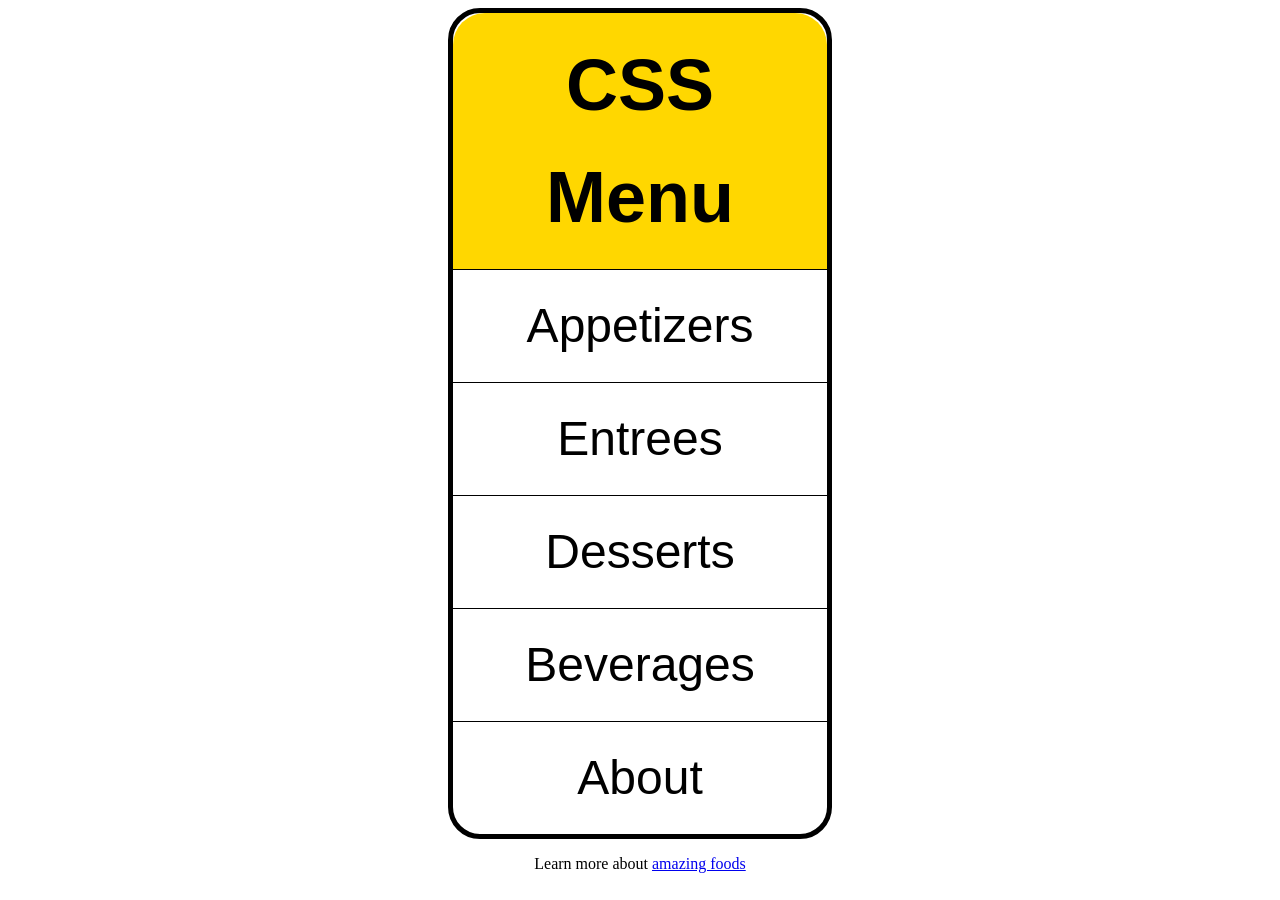
<file: learn_CSS/miniproject/miniproject.html>
<!DOCTYPE html>
<html lang="en">
<head>
    <meta charset="UTF-8">
    <meta name="viewport" content="width=device-width, initial-scale=1.0">
    <title>Food</title>
    <link rel="stylesheet" href="food.css">
</head>
<body>
    <header>
        
    </header>
    <main>
        <nav>
            <h1>CSS Menu</h1>
            <ul>
                <li><a href="appetizers.html">Appetizers</a> </li>
                <li><a href="appetizers.html"> Entrees</a></li>
                <li><a href="desserts.html"> Desserts</a></li>
                <li><a href="desserts.html" >Beverages</a></li>
                <li><a href="desserts.html">About</a></li>
            </ul>
        </nav>
    </main>
    <footer>
        <p>Learn more about <a href="amazing foods">amazing foods</a></p>
    </footer>
</body>
</html>
</file>
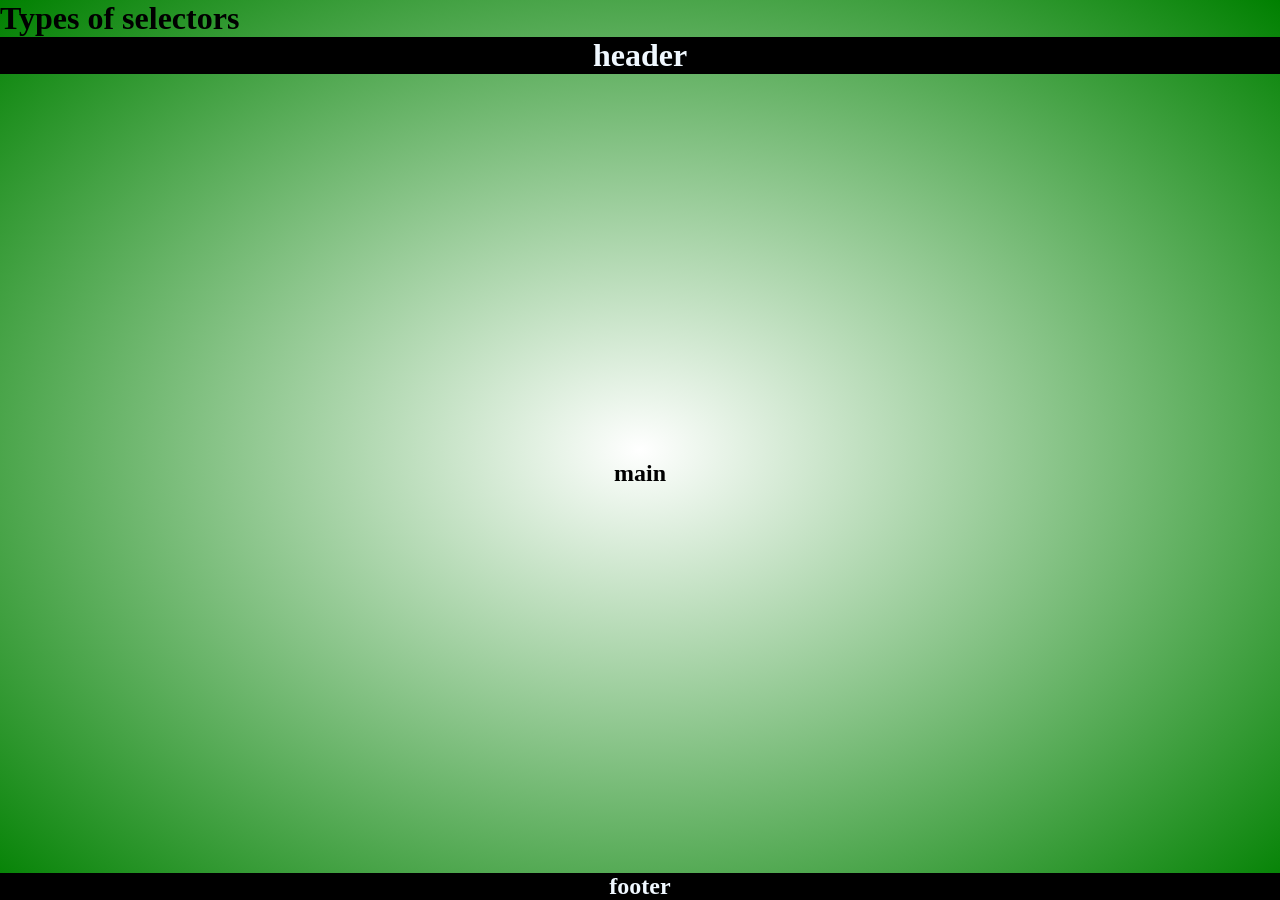
<file: learn_CSS/project2/selectors.html>
<!DOCTYPE html>
<html lang="en">
<head>
    <meta charset="UTF-8">
    <meta name="viewport" content="width=device-width, initial-scale=1.0">
    <link rel="stylesheet" href="selectors.css">
    <title>CSS Selectors</title>
</head>
<body>
    <h1>Types of selectors</h1>
    <a href="https://www.w3schools.com/css/css_selectors.asp"></a>
    <header>
        <h1>header</h1>
        <nav>
            <h2>nav</h2></nav>
    </header>
    <main>
        <h2>main</h2>
    </main>
    <footer>
        <h2>footer</h2>
    </footer>
</body>
</html>
</file>
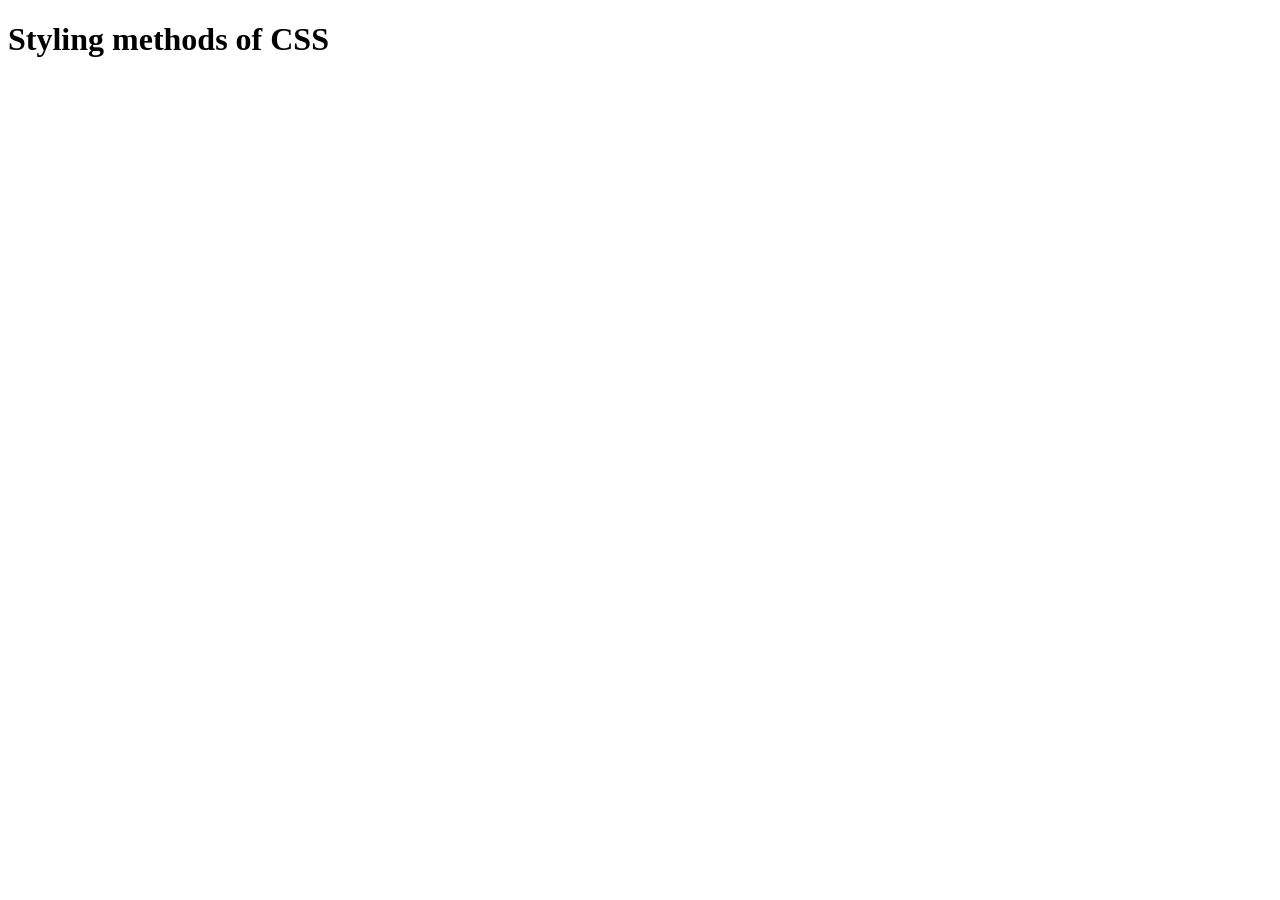
<file: learn_CSS/project2/styling.html>
<!DOCTYPE html>
<html lang="en">
<head>
    <meta charset="UTF-8">
    <meta name="viewport" content="width=device-width, initial-scale=1.0">
    <title>CSS Styling</title>
</head>
<body>
    <h1>Styling methods of CSS</h1>
    <a href="https://www.w3schools.com/html/html_css.asp"></a>
</body>
</html>
</file>
<file: main.css>
<html>{
    font-size: 22px;
}
body{
    background-color: gray;
    color: black;
}
</file>
<file: learn_CSS/card_project/cards.css>
*{
    margin: 0;
    padding: 0;
    box-sizing: border-box;
}
body{
    min-height: 400vh;
    background-color: rgb(67, 67, 67);
    background-image: radial-gradient(white,rgb(67, 67, 67));
    display: flex;
    flex-direction: column; 
     justify-content: center;
    flex-wrap: wrap;
    
    
 
}
h1,footer{
    padding: 0.5rem;
    font-size: 3rem;
    font-weight: 400%;
    background-color: hsl(240, 29%, 21%);
    color: aliceblue;
    text-align: center;
    position: sticky;
}
h1{
    top: 0;
}
header{
    text-align: center;
    background-color: aliceblue;
    border-bottom: 2px solid hsl(240, 29%, 21%);
}
ul li{
    padding: 0.5rem;
    list-style-type: none;
    display: inline-block;
}
li a{
    text-decoration: none;
   color: hsl(240, 29%, 21%); 
     font-size: 30px;
    font-weight: bold;
    text-shadow: 2px 2px 1px hsla(240, 29%, 21%, 0.322);
}
li a:visited{
    color: #de421a;
}
li a:hover, li a:focus{
    color: hsla(0, 0%, 20%, 0.6);
}
main{
   flex-grow: 1;
     
   padding-left: 35%;
   
}
.disp{
    max-width: 30%;
    background-color: lightgray;
    font-size: 2rem;
    border: 2px solid hsl(240, 29%, 21%);
    border-radius: 5%;
    margin: 2rem;
    display: grid;
   place-content: center;
    padding-bottom: 1rem;
   

}
 
figcaption{
      font-weight: bold;
         padding-left: 2.5rem; 

   }   
img{
    margin-top: 1rem;
    border: 6px double hsl(240, 29%, 21%);
    border-radius: 50%;
   
      
}
footer{
   font-size: 1.5rem;  
  bottom: 0;
}
@media screen and(min-width: 576px;){
main{
    justify-content: center;
    flex-flow: row wrap;
    padding: 1rem;
}
.disp{
    width:min(100%,400px);
}
.disp:last-child{
    order: -1;
}
}
</file>
<file: learn_CSS/miniproject/appetizers.css>
*{
    margin: 0;
    padding: 0;
    box-sizing: border-box;
}
/*CSS columns*/
.appetizer{
    column-count: 4;
    column-width: 250%;
    column-rule: 2px solid blue;
    column-gap: 3rem;
}
.appetizer p{
    margin-top: 0;
}
.appetizer h2{
    margin: 0 ;
    padding: 1rem;
    break-inside: avoid;/*should be given to avoid heading splits between columns*/
    background-color: bisque;
    color: black;
    
}
.appetizer .quote{/*2 class name given bcz the margin top already set to 0 in .appetizer p{} here changeing margin top value does no
    create any change by giving 1 class name(.quote) bcz the specification value is less when compared to top so the brower gives
    less preference and so the margin doesnot make any change. by giving 2 classes(.appetizer .quote)the specification value
    increase and so the margin top value is now set to 2rem*/
    margin-top: 1rem;
    color:red;
    text-align: center;
    font-size: 3rem;
    column-span: all;
    
}
.wrapping{
    white-space: nowrap;/*given so that ---- and Nicholas dont separate*/
}

/*CSS POSITIONS*/
body{
   min-height: 400vh;
  /* TIP---->scroll-behavior: smooth; for smooth scrolling of webpages*/
}
.outer-container{
    border: 2px dashed black;
    height: 150vh;
    width: 75vw;
    margin: 40px auto ;
    padding: 1rem;
    position: relative;/*absolute class with ref to parent class*/
  
}
.inner-container{
    border: 2px solid brown;
    width: 30vw;
    height: 100vh;
    margin: 200px auto;
    padding: 1em;
   
   
}
.box{
  
    color: white;
    padding: 1rem;
    width: 150px;
    height: 150px;
}

.absolute{/*it is placed in the same place when the margin top set to zero it goes to top
     and when the
    position set to relative in its parent class
     it is placed with reference to the class*/
    background-color: blue;
    position: absolute;
    top: 0px;
    left: 0px;
    z-index: 1;/*absolute is overlayed on other context thats y this is used*/
    /*left:-10000000px; this is to display spme in code but not in output the absolute will not display in o/p*/
}
  
.relative{/*it is placed relative to the current parent*/
    background-color: red;
    position: relative;
    top: 50px;
    left: 290px;
    
}
.fixed{/*this is fixed even whrn the page is scrolled takes webpage as its reference*/
    background-color: green;
    position: fixed;
}
.sticky{/*this is fixed in a place when top margin becomes zero while scrolling and get scrolled up 
    when the parent of this class get scrolled up*/
    background-color: yellow;
    position: sticky;
    top: 0px;
}
/*CSS flexbox*/
.abc{
    border: 2px solid brown;
    min-height: 500px;
    min-width: 200px;
    font-size: 2rem;
    color: aliceblue;

    display: flex;
     justify-content: space-evenly;
     align-items: center;
     gap: 1rem;
     flex-direction: row;
     flex-wrap: wrap;
    /* flex-flow: column nowrap;  flex direction and flex wrap are given in short form here*/
    align-content: flex-end;
   
} 
.abc1{
    background-color: black;
    height: 100px;
    /*width: 100px;*/ 
    padding: 1rem;

     display: flex;/*below 3 lines are designing flex elements individuallly*/
     justify-content: space-evenly;
     align-items: center;
    flex-basis: 200px;/*insted of mentioning width we can mention this this is also width*/
    flex-shrink: 1; 
    
        /*  flex: 1 1 200px;flex short form flex grow,flex shrink,flex basis value*/
}
.abc1:nth-child(2){
    background-color: blueviolet;
  flex-shrink: 2;
   /* flex: 2 2 200px;*/
   order: 1;/* to bring the specfic nth element at the end. if to bring in front then give -1*/
   
}
/*CSS GRID*/

body{
   min-height: 400vh;   
   display: grid;
    grid-template-columns: repeat(9,1fr);
  grid-auto-rows: 50px auto 50px;/*defines the size of each row here 3 rows created*/
  grid-template-areas: "hd hd hd hd hd hd hd hd hd" 
  "mn mn mn mn mn mn mn sd sd"
   "ft ft ft ft ft ft ft ft ft" ;/*giving name to each shell in grid area i.e) 9 columns so 9 times 
  name given as we created 9 columns above. and 3 rows we created*/
}
.el{
    display: grid;
    background-color: brown;
    color: aliceblue;
    place-content: center;
}
.header{
  
    grid-area: hd;/*describes that hd given in grid template areas (above)is header */
}
.sidebar{
    grid-area: sd;/*describes that sd given in grid template areas (above)is sidebar 
    that too sd will be displayed in last 2 column as sd is given only 2 times i.e)last 2 columns*/
}
.footer{
    grid-area: ft;
}


.grid_container{
    grid-area: mn;
    min-height:400px;
     display: grid;
     grid-template-columns: repeat(4,1fr 2fr);/*it takes first column as 1 fraction space and second column as 2 fraction
    space that  is repeated for every 4 elements. (200px 1fr 2fr)this is another method of giving column size*/
  grid-auto-rows: minmax(150px,auto);/*defines the size of rows in min and max as the page it increases so it is auto*/
    /*  grid-auto-rows: 150px;  another method */
   gap: 1rem;
    
}
.grid{
    background-color: black;
    color: aliceblue;
    font-size: 2rem;
    padding: 0.5rem;
}
.grid:first-child{
    background-color: blue;
    grid-column-start: 1;
    grid-column-end: 4;
    grid-row: 1 / 3;/* row start value / row end value short form of start and end applied above*/
     
   display: grid;
   align-items: center;
   justify-content: center;
   /*place-content: center;align items and justify content shortform place content*/
  
}
.grid:nth-child(2){
    background-color: blueviolet;
    grid-column: 1 / 5;
   grid-row: 3 / 4;

    display: grid;
    place-content: end;

}
</file>
<file: learn_CSS/miniproject/desserts.css>
*{
    margin: 0;
    padding: 0;
    box-sizing: border-box;
}
ul {
    font-style: italic;
    margin: 0;
    background-color: black;
   
 
}
li{
       list-style-type: none;
    display: inline-block;
    margin-inline: 0.5rem;
}
li a{
     color: white;
     text-decoration: none;
}
li a:hover{
    
    text-decoration: overline;
}
.sweet{
    float: left;
    color: white;
    background-color: black;
    margin: 1rem;
    padding: 1rem;
}
.sec1{
    border: 5px solid blue;
    background-color: aqua;
    margin-top: 1rem;
    display: flow-root;
}
.ice{
    float: right;
    color: white;
    background-color: black;
    margin: 1rem;
    padding: 1rem;
}
.sec2{
     border: 5px solid blue;
     margin-top: 1rem;
    display: flow-root;/*to remove the pragraph continues to appear near the float*/
}
</file>
<file: learn_CSS/miniproject/food.css>
*{
    margin: 0;
    padding: 0;
    box-sizing: border-box;
}
/*CSS DISPLAY METHODS*/
body{
    text-align: center;
    margin: 0.5rem auto;
    
}
nav{
    border:5px solid black ;
    border-radius: 2rem;
    margin: 0 auto 1rem;
    max-width: 30%;
    line-height: 7rem;
    font-size: 3rem;
    font-family: sans-serif;
 }  
  h1{
    padding: 1rem;
     border-radius: 2rem 2rem 0 0;
    background-color: gold;
  }
 li a{
    color: black;
 }
  ul li{
    
    list-style-type: none;
  }
 ul li{
    border-top: 1px solid black;
  }
 ul li a,
 ul li a:visited{/*:IS(header,footer){}---->here is is a pseudoclause this is another method
  insted of mentioning every class and its inside elements we can use pseudoclause some pseudoclauses are is,where,all link etc*/
    text-decoration: none;
  }
ul li a:hover,
 ul li a:focus{
    color: white;
    background-color: black;
  }
  li a{/*while choosing options the bg color and color are applied only to the text not for the block thats y this is given*/
    display: block;
  }
  li:last-child a{
    border-radius: 0 0  2rem 2rem;
  }
</file>
<file: learn_CSS/project2/selectors.css>
*{
    margin: 0;
    padding: 0;
    box-sizing: border-box;
}
body{
    font: 1.5rem;
    min-height: 100vh;
    background-color: bisque;
    background-image: radial-gradient(white,red);
    display: flex;
    flex-direction: column;
}
header,main,nav,footer{
display: grid;
place-content: center ;
grid-template-columns: 100%;/*the content to take 100% of the page so that the bg
 color applied in nav will be applied completely*/
text-align: center;
 
}
header,footer{ 
    background-color: black;
    color: aliceblue;
    place-content: center;
    position: sticky;
    
}
header
{
    top: 0;
}
nav{
    padding: 0.5rem;
    background-color: aliceblue;
    color: black;
    border-bottom: 2px solid black;

}
footer{
    bottom: 0;
}
main{
    flex-grow: 1;
}
/*CSS MEDIA QUERIES*/
/*small screen i.e)mobile phone*/
@media screen and (min-width: 576px /*orientation:landscape min aspect ratio:16/9 */)
/*media mediatype and(condition: breakpoint{css style} follow bootstrap breakpoints website to see the breakpoints for mobile
,tablet and laptop*/
{
    body{
      background-color: green;
      background-image: radial-gradient(white,green);
    }
  nav{
    display: none;/*nav will not display in mobile phone screen*/
  }
    
}
/*medium screen i.e)tablet*/
@media screen and(min-width:768px) {
    body{
      background-color: blue;
      background-image: radial-gradient(white,blue);
    }
  
}
/*large screen i.e)laptop*/
@media screen and(min-width:992px) {
    body{
      background-color: pink;
      background-image: radial-gradient(white,pink);
    }
  
}
</file>
